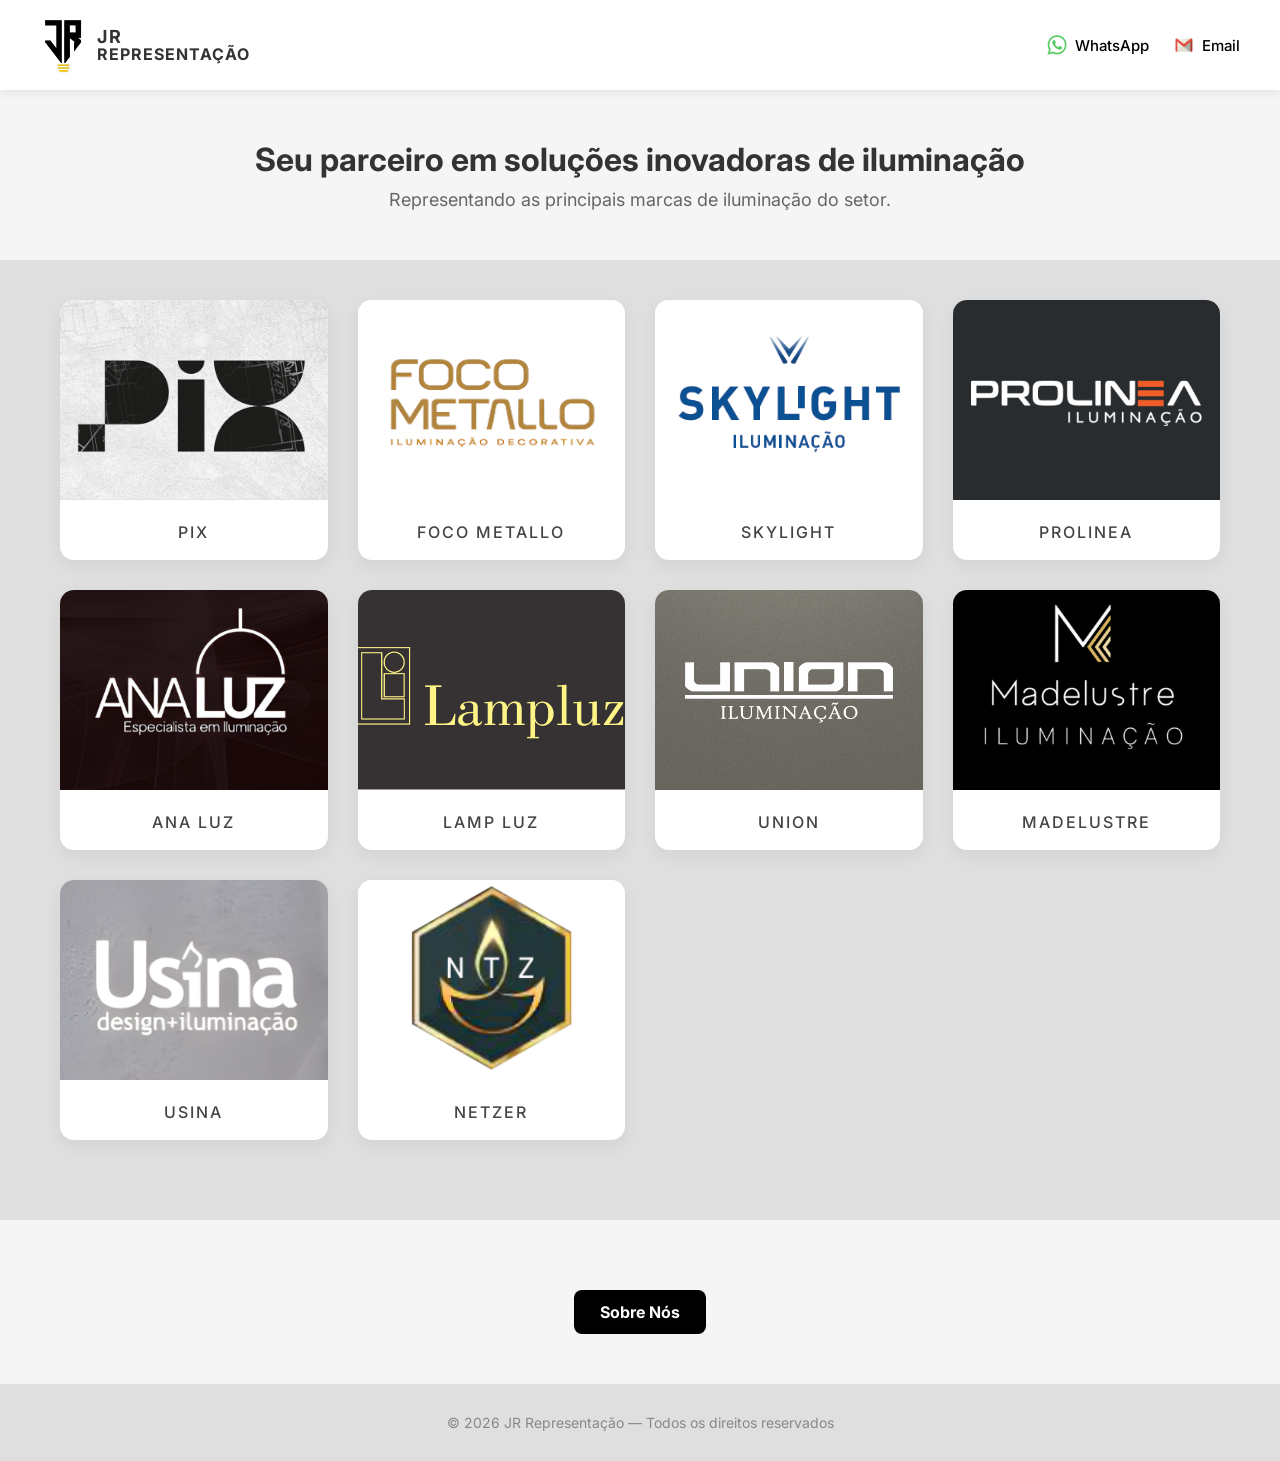
<file: index.html>
<!-- ================= HTML (JS INTEGRADO) ================= -->
<!DOCTYPE html>
<html lang="pt-br">

<head>
  <meta charset="UTF-8" />
  <meta name="viewport" content="width=device-width, initial-scale=1.0" />
  <title>JR Representação</title>

  <!-- CSS EXTERNO -->
  <link rel="stylesheet" href="styles.css">

  <!-- Google Font -->
  <link href="https://fonts.googleapis.com/css2?family=Inter:wght@300;400;600&display=swap" rel="stylesheet">
  <link rel="icon" href="img/logopesc.png" type="image/png">
</head>

<body>

  <!-- NAVBAR -->
  <header class="navbar">

    <div class="brand">

      <img src="img/logo.png" alt="Logo" class="brand-logo">

      <div class="brand-text">
        <span class="brand-top"><strong>JR</strong></span>
        <span class="brand-bottom"><strong>REPRESENTAÇÃO</strong></span>
      </div>

    </div>

    <!-- LINKS DIREITA -->
    <nav class="nav-links">

      <!-- WHATS -->
      <div class="dropdown">

        <button class="nav-contact" onclick="toggleWhats()">
          <img src="img/whatsapp.png">
          WhatsApp
        </button>

        <div class="dropdown-content" id="dropdownWhats">
          <a href="https://wa.me/5518996920329" target="_blank">João - Representante</a>
          <a href="https://wa.me/5515997542108" target="_blank">Guilherme - Escritório</a>
          <a href="https://wa.me/5515996888602" target="_blank">Thauany - Escritório</a>
        </div>

      </div>

      <!-- EMAIL -->
      <div class="dropdown">

        <button class="nav-contact" onclick="toggleEmail()">
          <img src="img/email.png">
          Email
        </button>

        <div class="dropdown-content" id="dropdownEmail">
          <a href="mailto:jrr.repcom@gmail.com ">João - Representante</a>
          <a href="mailto:atendimento.repcom@gmail.com">Guilherme - Escritório</a>
          <a href="mailto:suporte1.repcom@gmail.com ">Thauany - Escritório</a>
        </div>

      </div>

    </nav>

  </header>

  <!-- HERO -->
  <section class="hero">
    <h1>Seu parceiro em soluções inovadoras de iluminação</h1>
    <p>Representando as principais marcas de iluminação do setor.</p>
  </section>

  <!-- BRANDS GRID -->
  <section class="brands" id="brandsGrid"></section>

  <section class="hero">

  <a href="page/sobre.html" class="btn-sobre">
    Sobre Nós
  </a>

</section>

  <footer>
    © 2026 JR Representação — Todos os direitos reservados
  </footer>


  <!-- ================= JAVASCRIPT DENTRO DO HTML ================= -->
  <script>

    function toggleWhats() {
      document.getElementById("dropdownWhats")
        .classList.toggle("show");
    }

    function toggleEmail() {
      document.getElementById("dropdownEmail")
        .classList.toggle("show");
    }

    /* Fecha clicando fora */
    window.onclick = function (e) {
      if (!e.target.closest('.dropdown')) {
        document
          .querySelectorAll(".dropdown-content")
          .forEach(el => el.classList.remove("show"));
      }
    }

    const brands = [
      {
        name: "PIX",
        logo: "img/pix.png",
        page: "marcas/pix.html"
      },
      {
        name: "FOCO METALLO",
        logo: "img/focometallo.png",
        page: "marcas/focometallo.html"
      },
      {
        name: "SKYLIGHT",
        logo: "img/skylight.png",
        page: "marcas/skylight.html"
      },
      {
        name: "PROLINEA",
        logo: "img/prolinea.png",
        page: "marcas/prolinea.html"
      },
      {
        name: "ANA LUZ",
        logo: "img/analuz.png",
        page: "marcas/analuz.html"
      },
      {
        name: "LAMP LUZ",
        logo: "img/lampluz.png",
        page: "marcas/lampluz.html"
      },
      {
        name: "UNION",
        logo: "img/union.png",
        page: "marcas/union.html"
      },
      {
        name: "MADELUSTRE",
        logo: "img/madelustre.png",
        page: "marcas/madelustre.html"
      },
      {
        name: "USINA",
        logo: "img/usina.png",
        page: "marcas/usina.html"
      },
      {
        name: "NETZER",
        logo: "img/netzer.png",
        page: "marcas/netzer.html"
      },
    ];


    const grid = document.getElementById("brandsGrid");

    brands.forEach(brand => {

      const card = document.createElement("a");   // ← vira link
      card.className = "card";
      card.href = brand.page;                     // ← página da marca

      card.innerHTML = `
    <img src="${brand.logo}" alt="${brand.name}">
    <div class="card-name">${brand.name}</div>
  `;

      grid.appendChild(card);

    });

  </script>

</body>

</html>
</file>
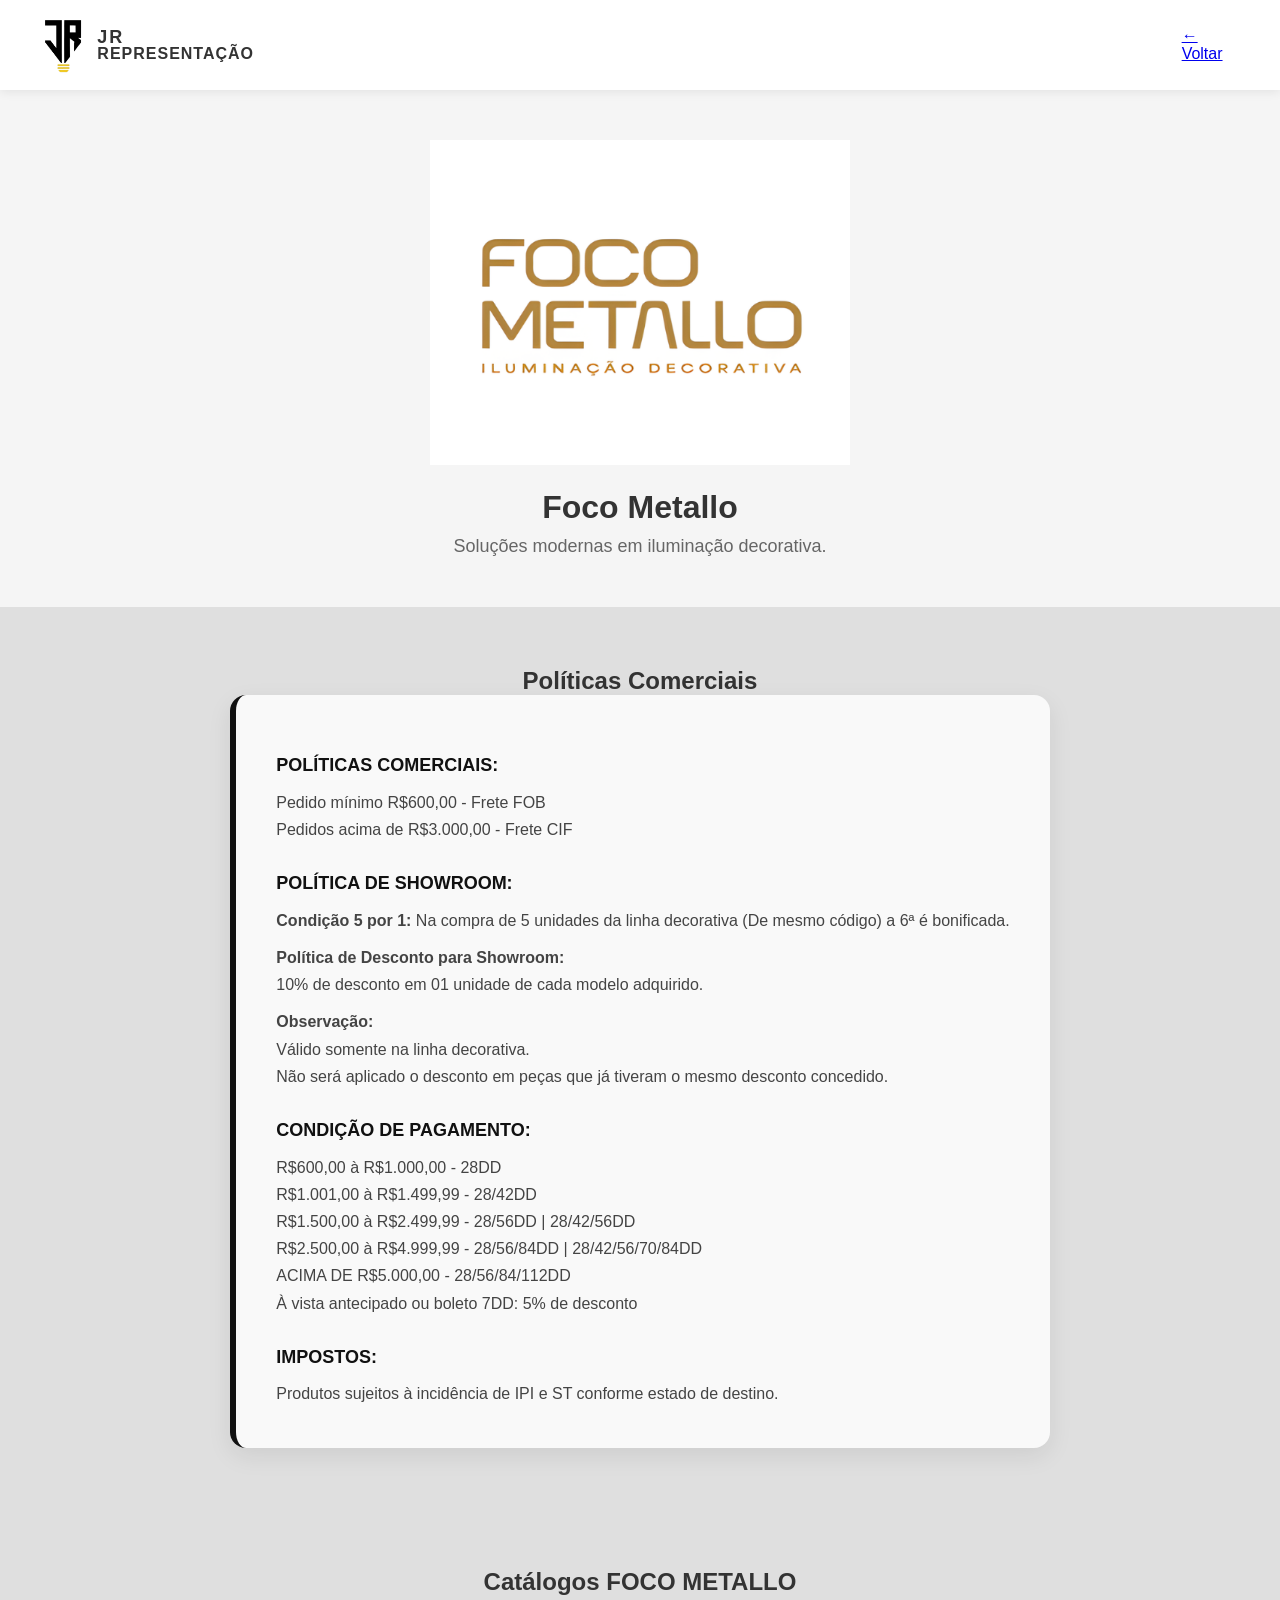
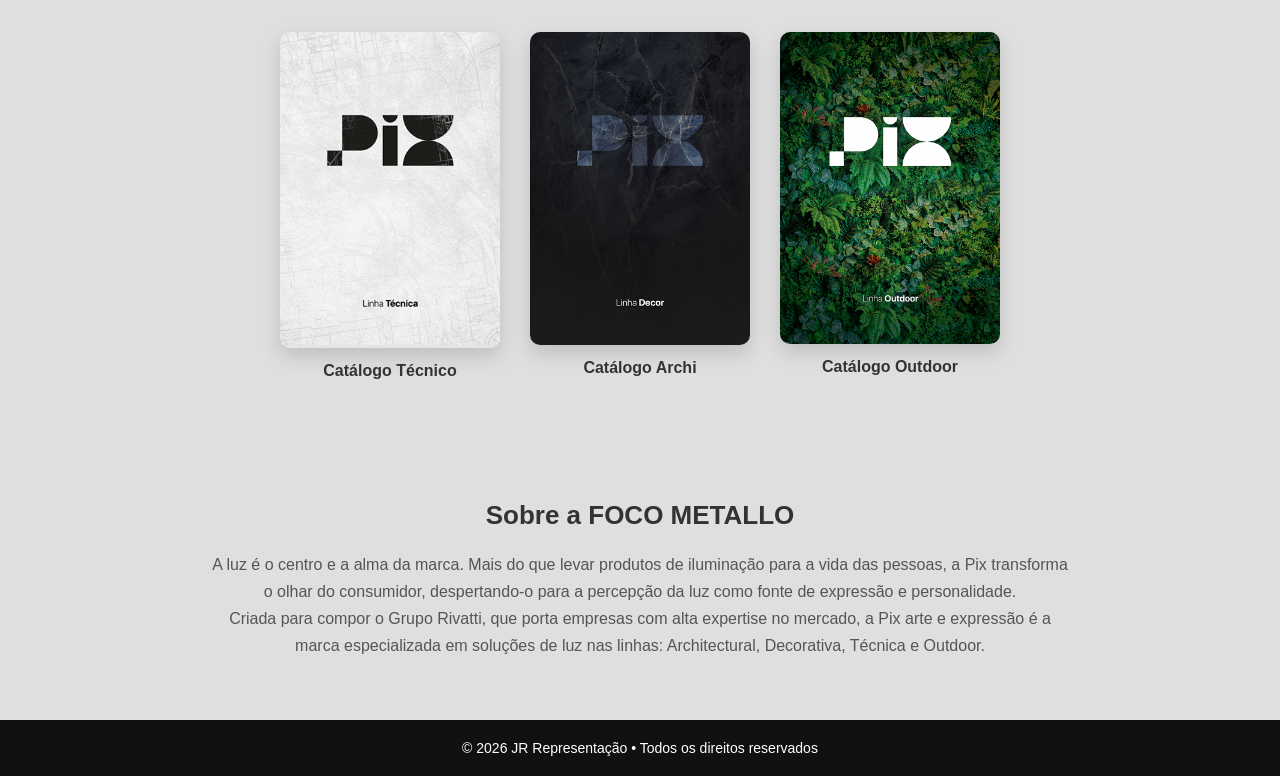
<file: focometallo.html>
<!DOCTYPE html>
<html lang="pt-BR">

<head>
    <meta charset="UTF-8">
    <title>Foco Metallo | JR Representação</title>
    <link rel="stylesheet" href="../styles.css">

    <meta name="viewport" content="width=device-width, initial-scale=1.0">
</head>

<body>

    <!-- NAVBAR -->
    <header class="navbar">

        <div class="brand">

            <img src="../img/logo.png" alt="Logo" class="brand-logo">

            <div class="brand-text">
                <span class="brand-top">JR</span>
                <span class="brand-bottom"><strong>REPRESENTAÇÃO</strong></span>
            </div>

        </div>

        <a href="../index.html" class="btn-voltar">← Voltar</a>

    </header>


    <!-- HERO / BANNER DA MARCA -->
    <section class="hero">

        <img src="../img/focometallo.png" class="logo">

        <h1>Foco Metallo</h1>

        <p>Soluções modernas em iluminação decorativa.</p>

    </section>

    <section class="politicas">

  <h2>Políticas Comerciais</h2>

  <div class="box-politicas">

    <h3>POLÍTICAS COMERCIAIS:</h3>
    <p>
      Pedido mínimo R$600,00 - Frete FOB<br>
      Pedidos acima de R$3.000,00 - Frete CIF
    </p>

    <h3>POLÍTICA DE SHOWROOM:</h3>
    <p>
      <strong>Condição 5 por 1:</strong> Na compra de 5 unidades da linha decorativa (De mesmo código) a 6ª é bonificada.
    </p>

    <p>
      <strong>Política de Desconto para Showroom:</strong><br>
      10% de desconto em 01 unidade de cada modelo adquirido.
    </p>

    <p>
      <strong>Observação:</strong><br>
      Válido somente na linha decorativa.<br>
      Não será aplicado o desconto em peças que já tiveram o mesmo desconto concedido.
    </p>

    <h3>CONDIÇÃO DE PAGAMENTO:</h3>
    <p>
      R$600,00 à R$1.000,00 - 28DD <br>
      R$1.001,00 à R$1.499,99 - 28/42DD <br>
      R$1.500,00 à R$2.499,99 - 28/56DD | 28/42/56DD <br>
      R$2.500,00 à R$4.999,99 - 28/56/84DD | 28/42/56/70/84DD <br>
      ACIMA DE R$5.000,00 - 28/56/84/112DD <br>
      À vista antecipado ou boleto 7DD: 5% de desconto
    </p>

    <h3>IMPOSTOS:</h3>
    <p>
      Produtos sujeitos à incidência de IPI e ST conforme estado de destino.
    </p>

  </div>

</section>



    <!-- CATÁLOGO -->
    <section class="catalogos">

        <h2>Catálogos FOCO METALLO</h2>
        <br><br>

        <div class="catalogos-linha">

            <div class="catalogo-card">
                <a href="../pdf/pix-tecnico.pdf" download>
                    <img src="../img/catalogo-tecnico.png">
                </a>
                <p>Catálogo Técnico</p>
            </div>

            <div class="catalogo-card">
                <a href="../pdf/pix-archi.pdf" download>
                    <img src="../img/catalogo-archi.png">
                </a>
                <p>Catálogo Archi</p>
            </div>

            <div class="catalogo-card">
                <a href="../pdf/pix-outdoor.pdf" download>
                    <img src="../img/catalogo-outdoor.png">
                </a>
                <p>Catálogo Outdoor</p>
            </div>

        </div>

    </section>

    <!-- SOBRE NÓS -->
    <section class="brand-about">

        <h2>Sobre a FOCO METALLO</h2>

        <p>
            A luz é o centro e a alma da marca. Mais do que levar produtos de iluminação para a vida das pessoas, a Pix
            transforma o olhar do consumidor, despertando-o para a percepção da luz como fonte de expressão e
            personalidade.
        </p>
        <p>
            Criada para compor o Grupo Rivatti, que porta empresas com alta expertise no mercado, a Pix arte e expressão
            é a marca especializada em soluções de luz nas linhas: Architectural, Decorativa, Técnica e Outdoor.
        </p>

    </section>

    <!-- RODAPÉ -->
    <footer class="footer">
        © 2026 JR Representação • Todos os direitos reservados
    </footer>


</body>

</html>
</file>
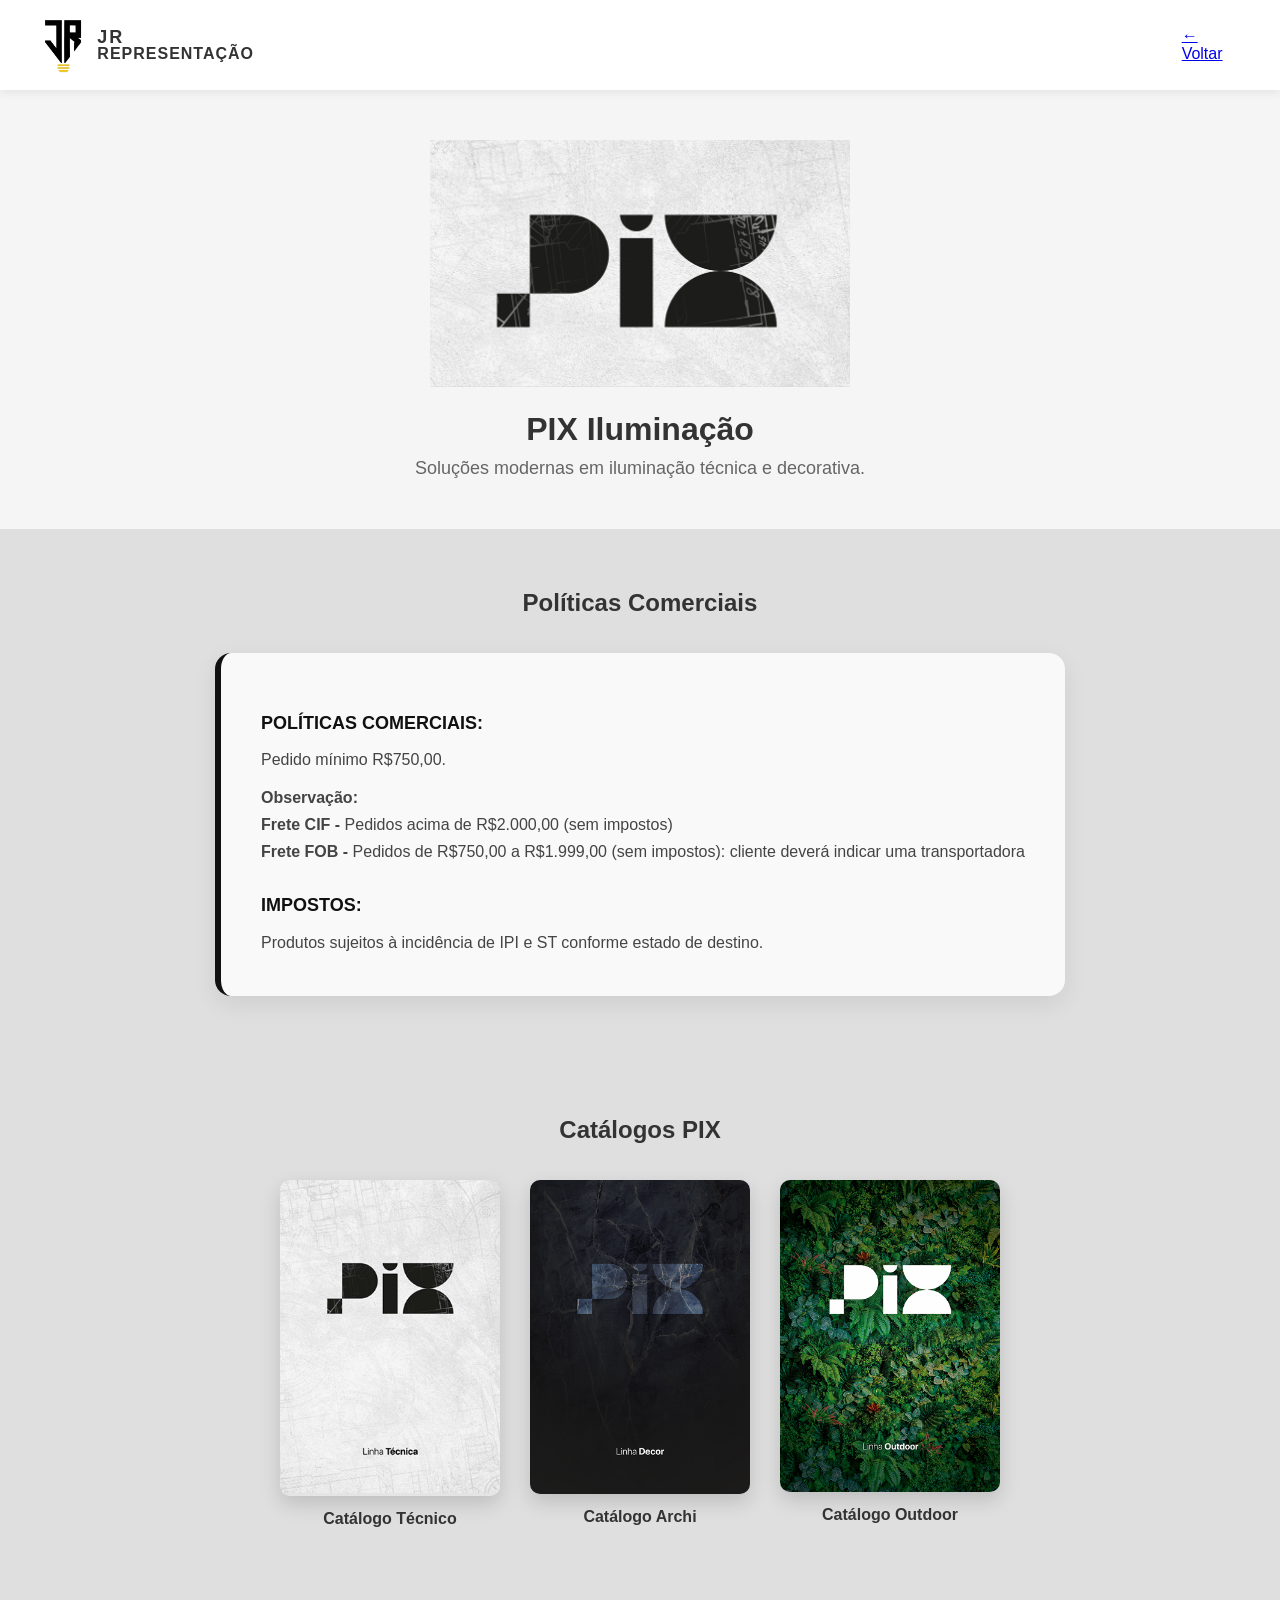
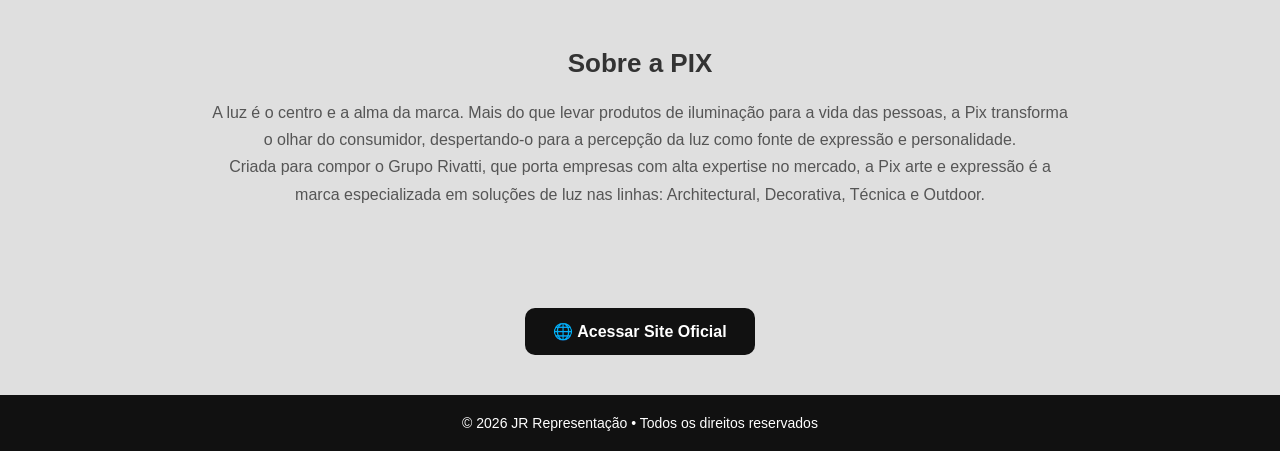
<file: pix.html>
<!DOCTYPE html>
<html lang="pt-BR">

<head>
    <meta charset="UTF-8">
    <title>PIX Iluminação | JR Representação</title>
    <link rel="stylesheet" href="../styles.css">

    <meta name="viewport" content="width=device-width, initial-scale=1.0">
    <link rel="icon" href="../img/pix.png" type="image/png">
</head>

<body>

    <!-- NAVBAR -->
    <header class="navbar">

        <div class="brand">

            <img src="../img/logo.png" alt="Logo" class="brand-logo">

            <div class="brand-text">
                <span class="brand-top">JR</span>
                <span class="brand-bottom"><strong>REPRESENTAÇÃO</strong></span>
            </div>

        </div>

        <a href="../index.html" class="btn-voltar">← Voltar</a>

    </header>


    <!-- HERO / BANNER DA MARCA -->
    <section class="hero">

        <img src="../img/pix.png" class="logo">

        <h1>PIX Iluminação</h1>

        <p>Soluções modernas em iluminação técnica e decorativa.</p>

    </section>

    <section class="politicas">

        <h2>Políticas Comerciais</h2>
        <br><br>

        <div class="box-politicas">

            <h3>POLÍTICAS COMERCIAIS:</h3>
            <p>
                Pedido mínimo R$750,00.<br>
            </p>

            <p>
                <strong>Observação:</strong><br>
                <strong>Frete CIF - </strong>Pedidos acima de R$2.000,00 (sem impostos)<br>
                <strong>Frete FOB - </strong>Pedidos de R$750,00 a R$1.999,00 (sem impostos): cliente deverá indicar uma
                transportadora
            </p>

            <h3>IMPOSTOS:</h3>
            <p>
                Produtos sujeitos à incidência de IPI e ST conforme estado de destino.
            </p>

        </div>

    </section>


    <!-- CATÁLOGO -->
    <section class="catalogos">

        <h2>Catálogos PIX</h2>
        <br><br>

        <div class="catalogos-linha">

            <div class="catalogo-card">
                <a href="../pdf/pix-tecnico.pdf" download>
                    <img src="../img/catalogo-tecnico.png">
                </a>
                <p>Catálogo Técnico</p>
            </div>

            <div class="catalogo-card">
                <a href="../pdf/pix-archi.pdf" download>
                    <img src="../img/catalogo-archi.png">
                </a>
                <p>Catálogo Archi</p>
            </div>

            <div class="catalogo-card">
                <a href="../pdf/pix-outdoor.pdf" download>
                    <img src="../img/catalogo-outdoor.png">
                </a>
                <p>Catálogo Outdoor</p>
            </div>

        </div>

    </section>

    <!-- SOBRE NÓS -->
    <section class="brand-about">

        <h2>Sobre a PIX</h2>

        <p>
            A luz é o centro e a alma da marca. Mais do que levar produtos de iluminação para a vida das pessoas, a Pix
            transforma o olhar do consumidor, despertando-o para a percepção da luz como fonte de expressão e
            personalidade.
        </p>
        <p>
            Criada para compor o Grupo Rivatti, que porta empresas com alta expertise no mercado, a Pix arte e expressão
            é a marca especializada em soluções de luz nas linhas: Architectural, Decorativa, Técnica e Outdoor.
        </p>

    </section>

    <div class="site-oficial">

        <a href="https://pixiluminacao.com.br/" target="_blank" class="btn-site">

            🌐 Acessar Site Oficial

        </a>

    </div>

    <!-- RODAPÉ -->
    <footer class="footer">
        © 2026 JR Representação • Todos os direitos reservados
    </footer>


</body>

</html>
</file>
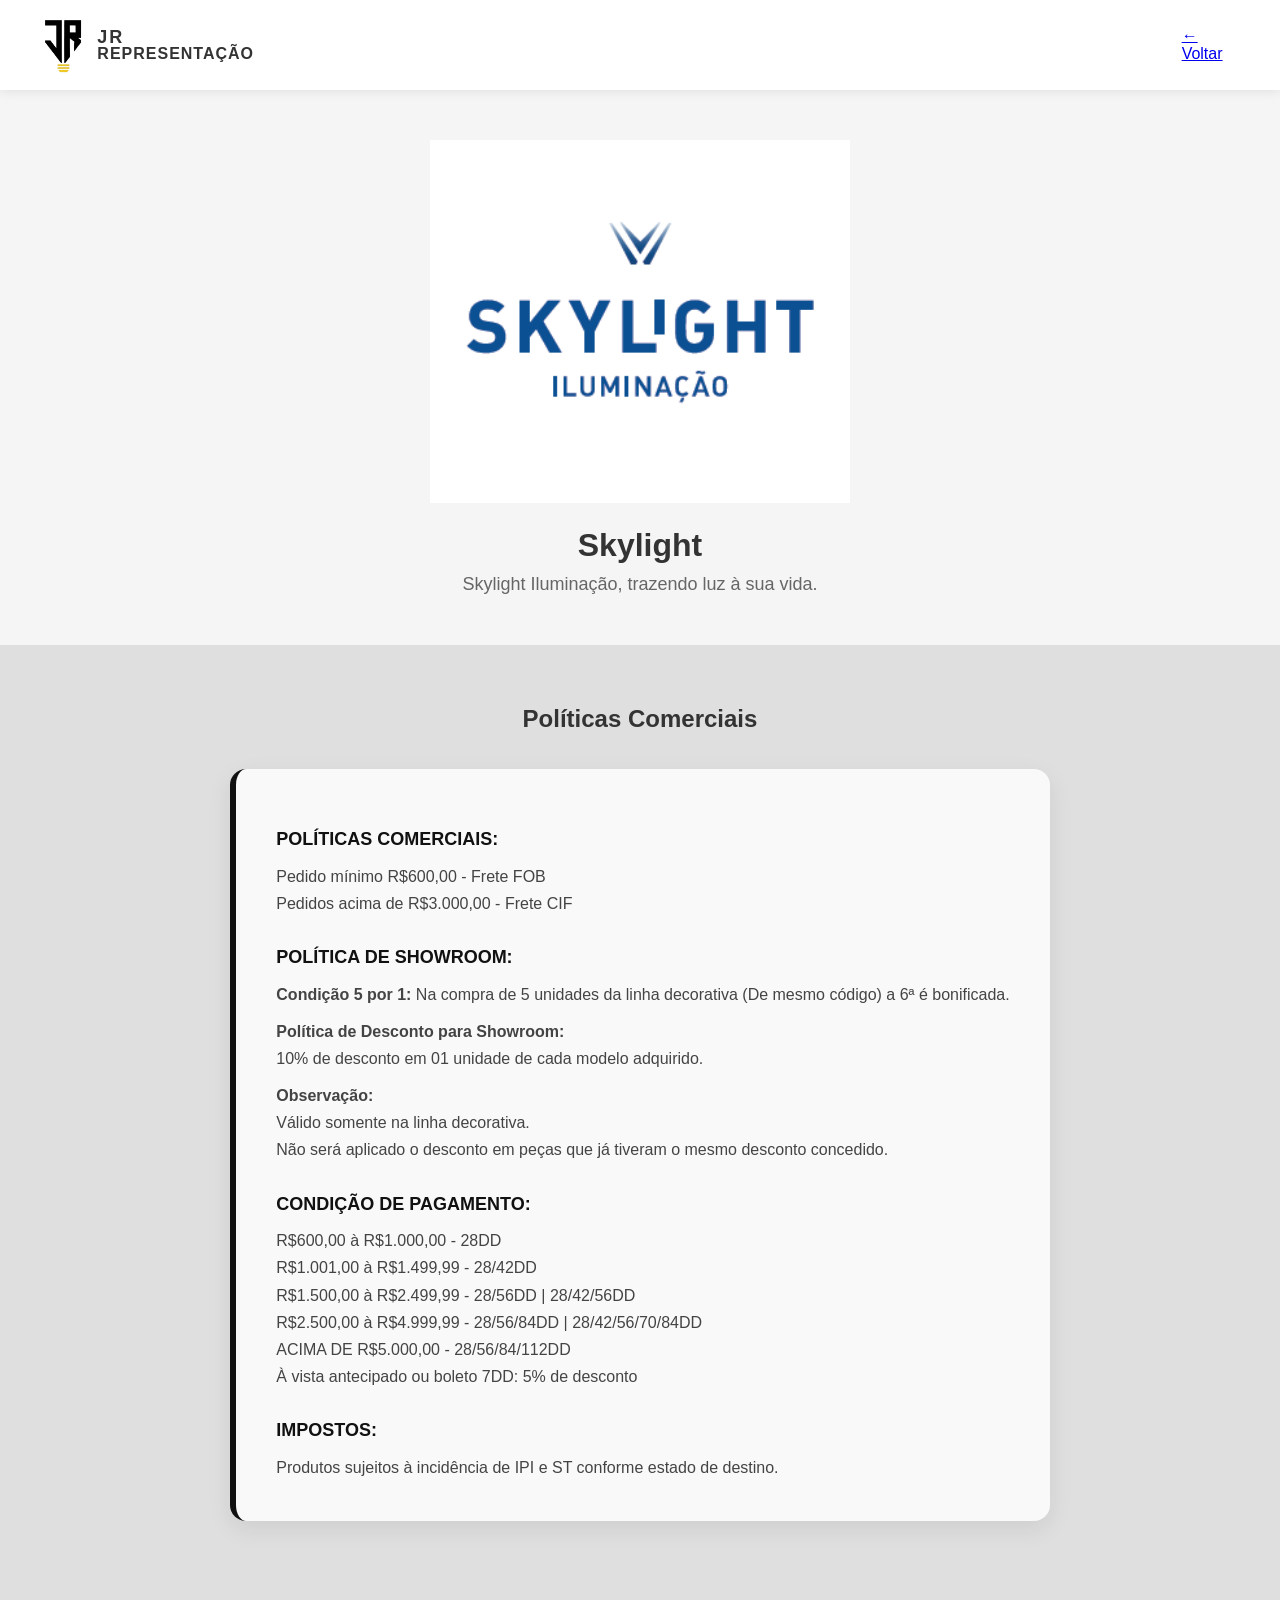
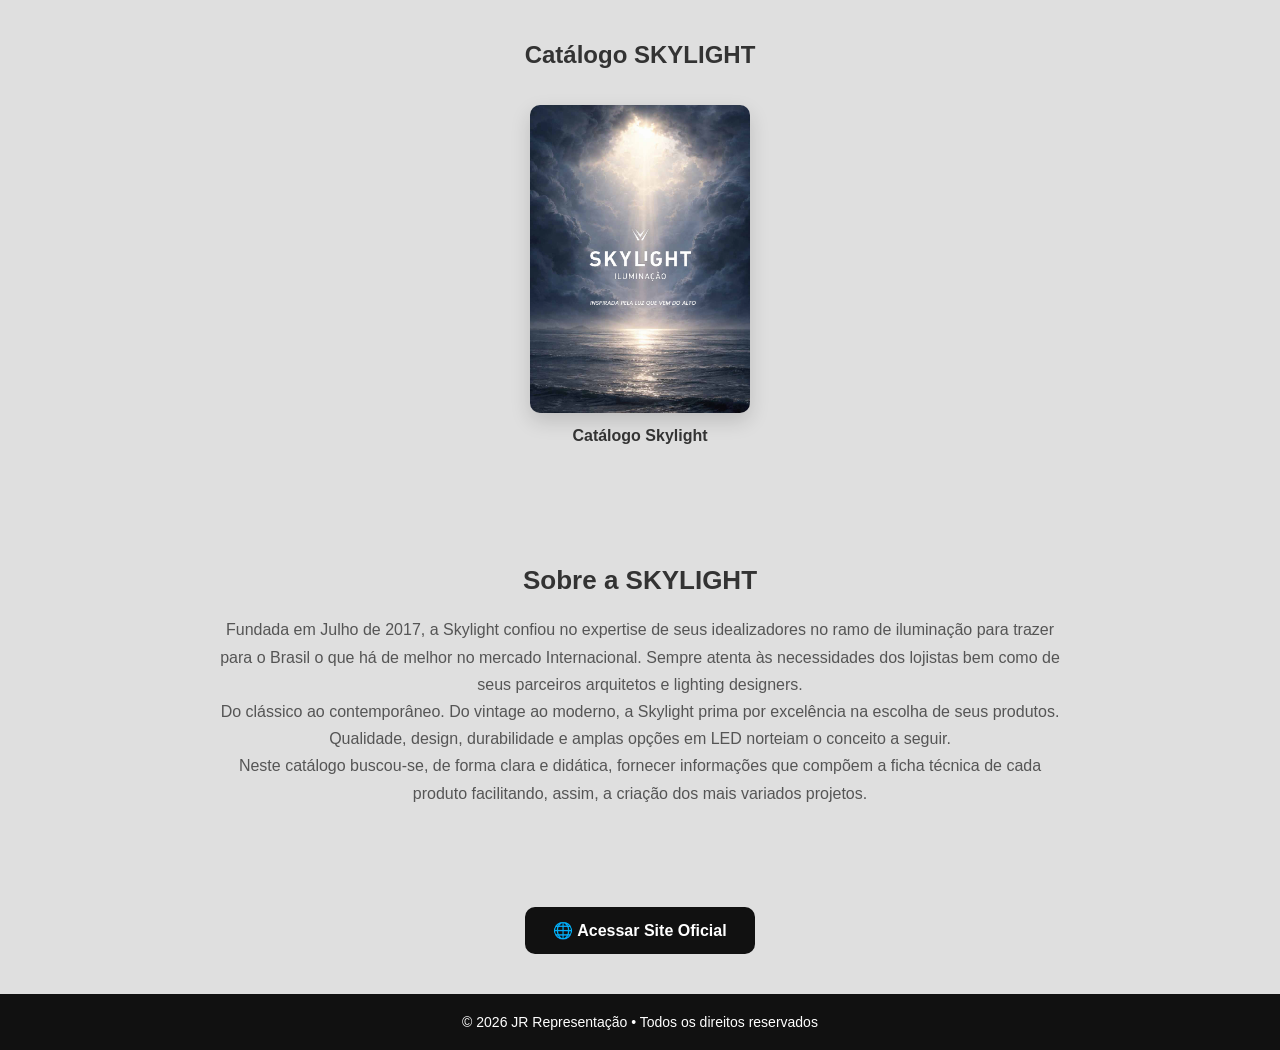
<file: skylight.html>
<!DOCTYPE html>
<html lang="pt-BR">

<head>
    <meta charset="UTF-8">
    <title>Skylight | JR Representação</title>
    <link rel="stylesheet" href="../styles.css">

    <meta name="viewport" content="width=device-width, initial-scale=1.0">
    <link rel="icon" href="../img/skylight.png" type="image/png">
</head>

<body>

    <!-- NAVBAR -->
    <header class="navbar">

        <div class="brand">

            <img src="../img/logo.png" alt="Logo" class="brand-logo">

            <div class="brand-text">
                <span class="brand-top">JR</span>
                <span class="brand-bottom"><strong>REPRESENTAÇÃO</strong></span>
            </div>

        </div>

        <a href="../index.html" class="btn-voltar">← Voltar</a>

    </header>


    <!-- HERO / BANNER DA MARCA -->
    <section class="hero">

        <img src="../img/skylight.png" class="logo">

        <h1>Skylight</h1>

        <p>Skylight Iluminação, trazendo luz à sua vida.</p>

    </section>

    <section class="politicas">

        <h2>Políticas Comerciais</h2>
        <br><br>

        <div class="box-politicas">

            <h3>POLÍTICAS COMERCIAIS:</h3>
            <p>
                Pedido mínimo R$600,00 - Frete FOB<br>
                Pedidos acima de R$3.000,00 - Frete CIF
            </p>

            <h3>POLÍTICA DE SHOWROOM:</h3>
            <p>
                <strong>Condição 5 por 1:</strong> Na compra de 5 unidades da linha decorativa (De mesmo código) a 6ª é
                bonificada.
            </p>

            <p>
                <strong>Política de Desconto para Showroom:</strong><br>
                10% de desconto em 01 unidade de cada modelo adquirido.
            </p>

            <p>
                <strong>Observação:</strong><br>
                Válido somente na linha decorativa.<br>
                Não será aplicado o desconto em peças que já tiveram o mesmo desconto concedido.
            </p>

            <h3>CONDIÇÃO DE PAGAMENTO:</h3>
            <p>
                R$600,00 à R$1.000,00 - 28DD <br>
                R$1.001,00 à R$1.499,99 - 28/42DD <br>
                R$1.500,00 à R$2.499,99 - 28/56DD | 28/42/56DD <br>
                R$2.500,00 à R$4.999,99 - 28/56/84DD | 28/42/56/70/84DD <br>
                ACIMA DE R$5.000,00 - 28/56/84/112DD <br>
                À vista antecipado ou boleto 7DD: 5% de desconto
            </p>

            <h3>IMPOSTOS:</h3>
            <p>
                Produtos sujeitos à incidência de IPI e ST conforme estado de destino.
            </p>

        </div>

    </section>




    <!-- CATÁLOGO -->
    <section class="catalogos">

        <h2>Catálogo SKYLIGHT</h2>
        <br><br>

        <div class="catalogos-linha">

            <div class="catalogo-card">
                <a href="../pdf/skylight.pdf" download>
                    <img src="../img/catalogo-skylight.png">
                </a>
                <p>Catálogo Skylight</p>
            </div>

        </div>

    </section>

    <!-- SOBRE NÓS -->
    <section class="brand-about">

        <h2>Sobre a SKYLIGHT</h2>

        <p>
            Fundada em Julho de 2017, a Skylight confiou no expertise de seus idealizadores no ramo de iluminação para
            trazer para o Brasil o que há de melhor no mercado Internacional. Sempre atenta às necessidades dos lojistas
            bem como de seus parceiros arquitetos e lighting designers.<br>
            Do clássico ao contemporâneo. Do vintage ao moderno, a Skylight prima por excelência na escolha de seus
            produtos. Qualidade, design, durabilidade e amplas opções em LED norteiam o conceito a seguir.<br>
            Neste catálogo buscou-se, de forma clara e didática, fornecer informações que compõem a ficha técnica de
            cada produto facilitando, assim, a criação dos mais variados projetos.
        </p>

    </section>

    <div class="site-oficial">

        <a href="https://skylightiluminacao.com.br/#" target="_blank" class="btn-site">

            🌐 Acessar Site Oficial

        </a>

    </div>

    <!-- RODAPÉ -->
    <footer class="footer">
        © 2026 JR Representação • Todos os direitos reservados
    </footer>


</body>

</html>
</file>
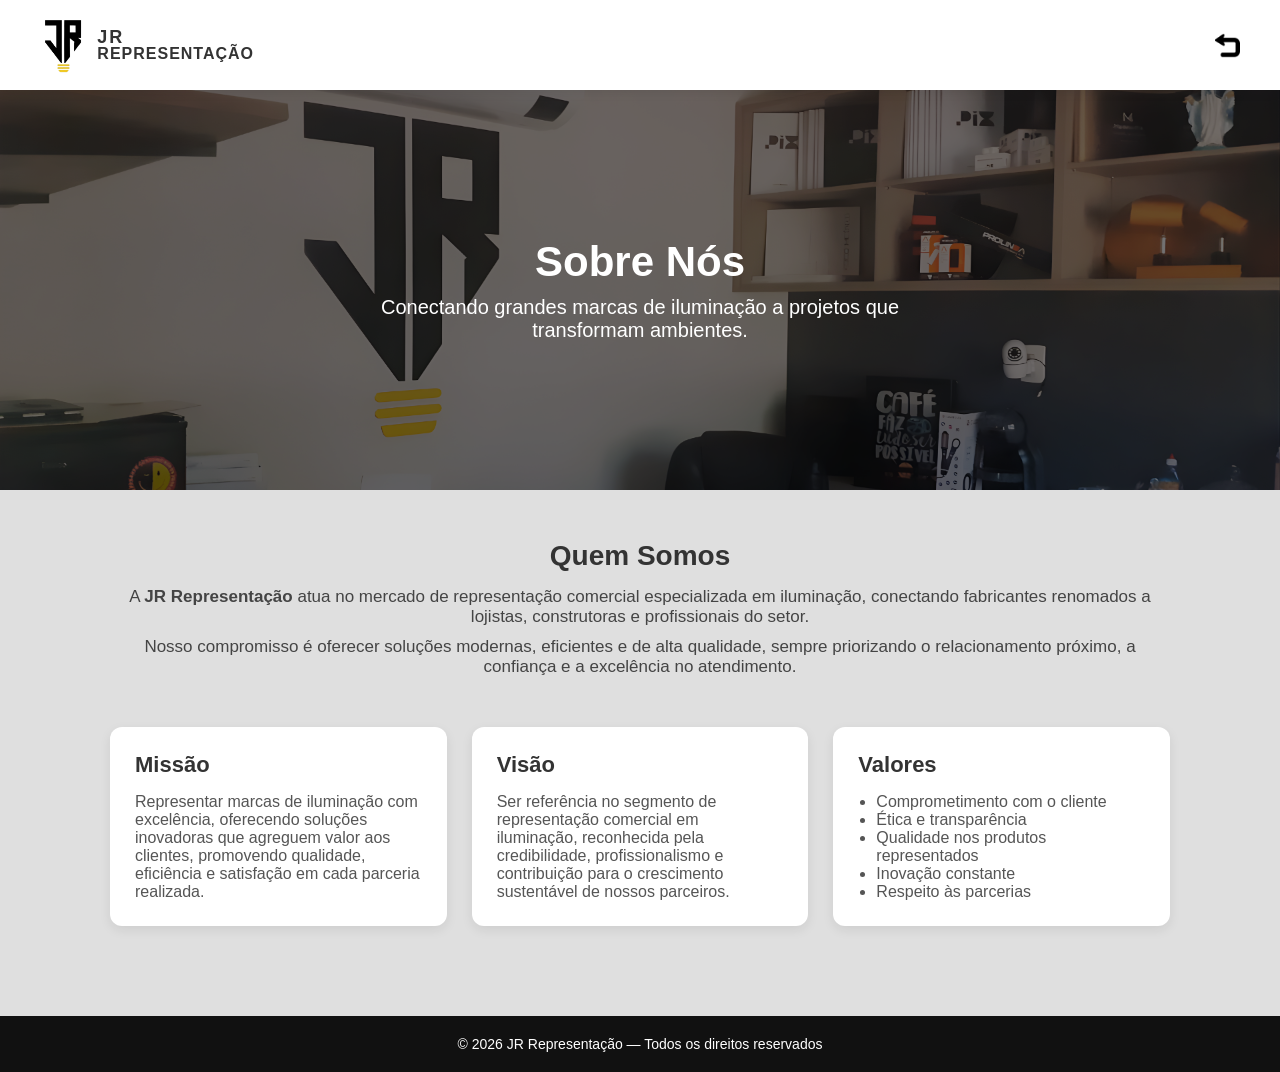
<file: sobre.html>
<!DOCTYPE html>
<html lang="pt-br">
<head>
    <meta charset="UTF-8">
    <meta name="viewport" content="width=device-width, initial-scale=1.0">
<head>
    <meta charset="UTF-8">
    <title>Sobre Nós | JR Representação</title>
    <link rel="stylesheet" href="styles.css">
    <link rel="stylesheet" href="sobre.css">
    <link rel="icon" href="../img/logopesc.png" type="image/png">
</head>

<body>

    <header class="navbar">

        <div class="brand">

            <img src="../img/logo.png" alt="Logo" class="brand-logo">

            <div class="brand-text">
                <span class="brand-top">JR</span>
                <span class="brand-bottom"><strong>REPRESENTAÇÃO</strong></span>
            </div>

            <a href="../index.html" class="btn-voltar"><img src="../img/voltar.png"></a>

        </div>


    </header>

    <section class="sobre-hero-bg">

        <div class="overlay"></div>

        <div class="hero-content">
            <h1>Sobre Nós</h1>
            <p>
                Conectando grandes marcas de iluminação a projetos que transformam ambientes.
            </p>
        </div>

    </section>


    <section class="sobre-container">

        <div class="sobre-texto">
            <h2>Quem Somos</h2>

            <p>
                A <strong>JR Representação</strong> atua no mercado de representação comercial
                especializada em iluminação, conectando fabricantes renomados a lojistas,
                construtoras e profissionais do setor.
            </p>

            <p>
                Nosso compromisso é oferecer soluções modernas, eficientes e de alta qualidade,
                sempre priorizando o relacionamento próximo, a confiança e a excelência no atendimento.
            </p>
        </div>

        <div class="sobre-cards">

            <div class="card">
                <h3>Missão</h3>
                <p>
                    Representar marcas de iluminação com excelência, oferecendo soluções
                    inovadoras que agreguem valor aos clientes, promovendo qualidade,
                    eficiência e satisfação em cada parceria realizada.
                </p>
            </div>

            <div class="card">
                <h3>Visão</h3>
                <p>
                    Ser referência no segmento de representação comercial em iluminação,
                    reconhecida pela credibilidade, profissionalismo e contribuição
                    para o crescimento sustentável de nossos parceiros.
                </p>
            </div>

            <div class="card">
                <h3>Valores</h3>
                <ul>
                    <li>Comprometimento com o cliente</li>
                    <li>Ética e transparência</li>
                    <li>Qualidade nos produtos representados</li>
                    <li>Inovação constante</li>
                    <li>Respeito às parcerias</li>
                </ul>
            </div>

        </div>

    </section>

    <footer class="rodape">
        <p>© 2026 JR Representação — Todos os direitos reservados</p>
    </footer>

</body>

</html>
</file>
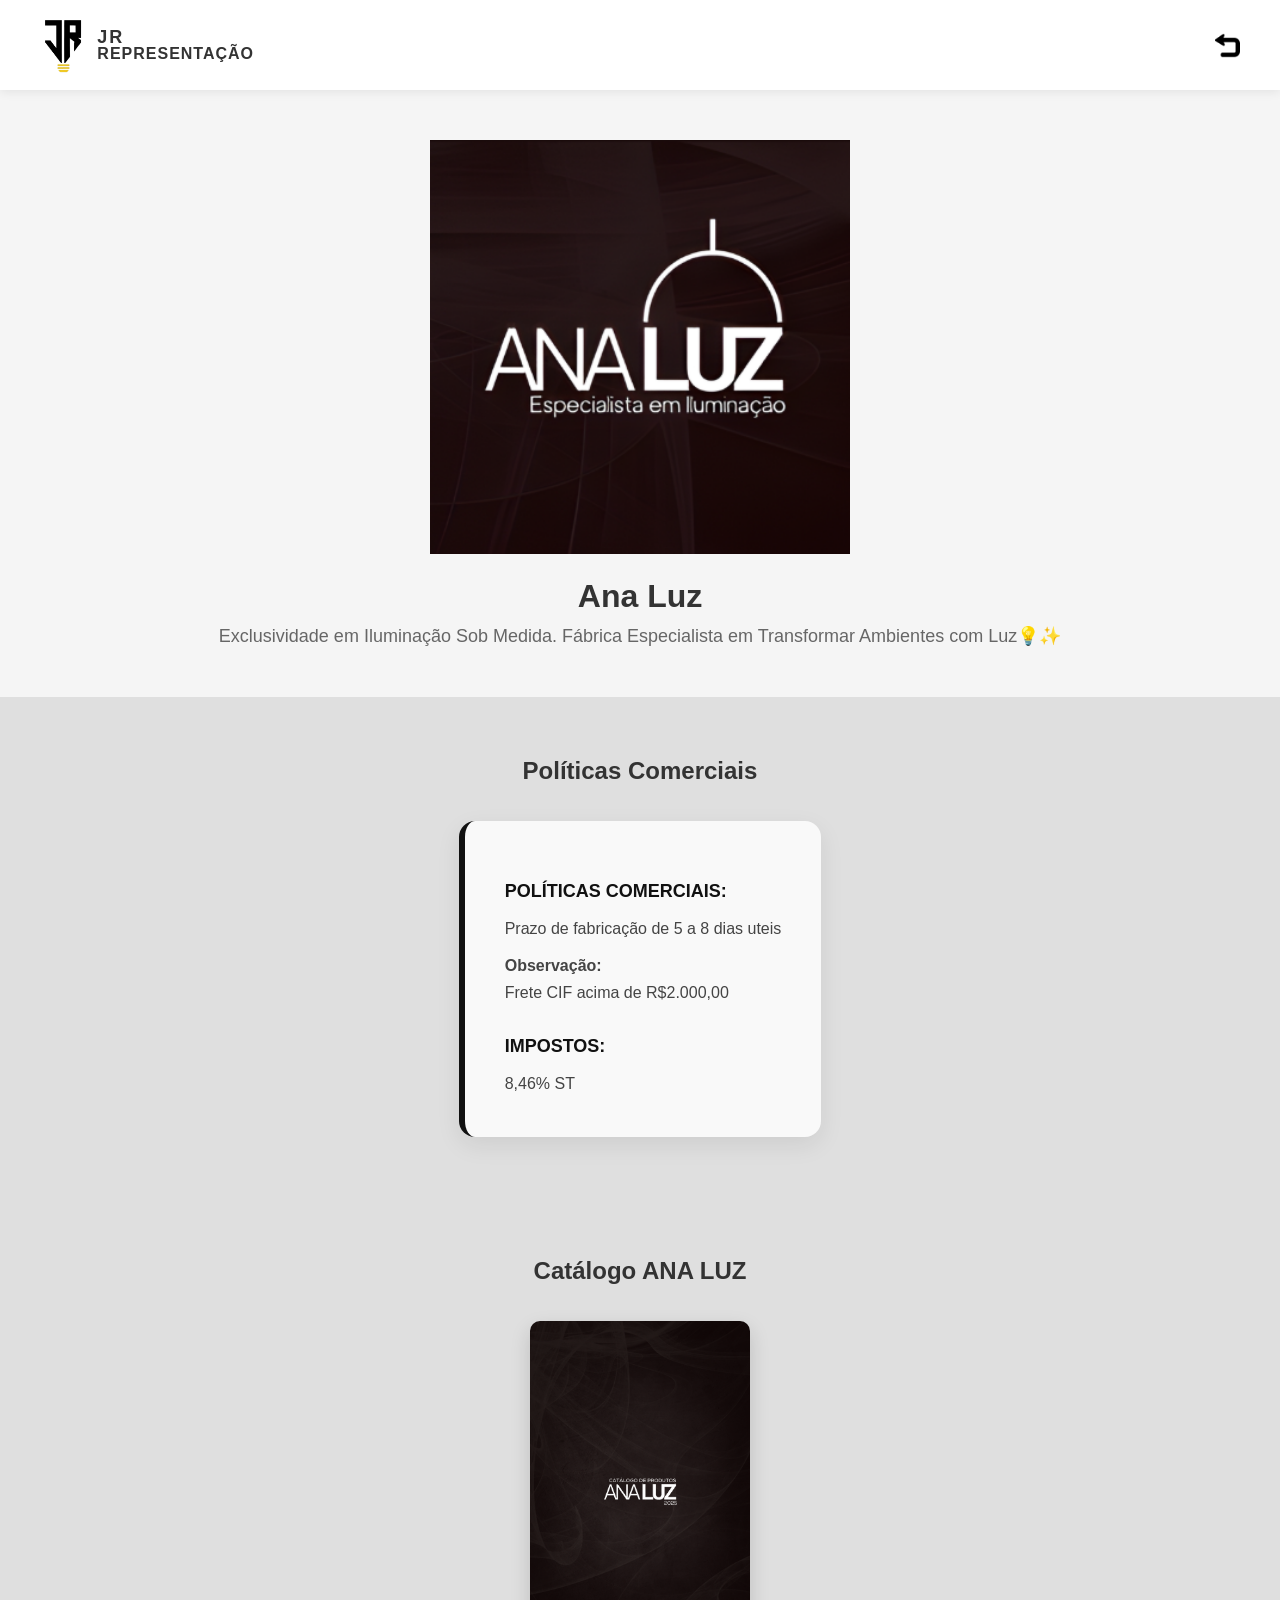
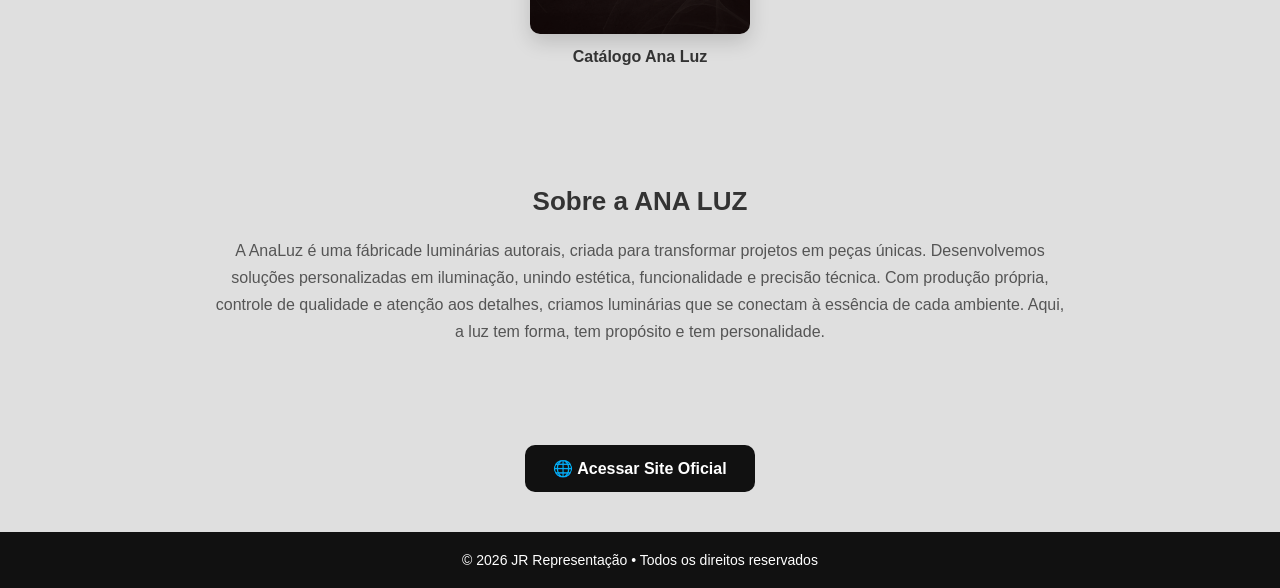
<file: marcas/analuz.html>
<!DOCTYPE html>
<html lang="pt-BR">

<head>
    <meta charset="UTF-8">
    <title>Ana Luz | JR Representação</title>
    <link rel="stylesheet" href="../styles.css">

    <meta name="viewport" content="width=device-width, initial-scale=1.0">
    <link rel="icon" href="../img/analuz.png" type="image/png">
</head>

<body>

    <!-- NAVBAR -->
    <header class="navbar">

        <div class="brand">

            <img src="../img/logo.png" alt="Logo" class="brand-logo">

            <div class="brand-text">
                <span class="brand-top">JR</span>
                <span class="brand-bottom"><strong>REPRESENTAÇÃO</strong></span>
            </div>

            <a href="../index.html" class="btn-voltar"><img src="../img/voltar.png"></a>

        </div>


    </header>


    <!-- HERO / BANNER DA MARCA -->
    <section class="hero">

        <img src="../img/analuz.png" class="logo">

        <h1>Ana Luz</h1>

        <p>Exclusividade em Iluminação Sob Medida. Fábrica Especialista em Transformar Ambientes com Luz💡✨</p>

    </section>

    <section class="politicas">

        <h2>Políticas Comerciais</h2>
        <br><br>

        <div class="box-politicas">

            <h3>POLÍTICAS COMERCIAIS:</h3>
            <p>
                Prazo de fabricação de 5 a 8 dias uteis
            </p>

            <p>
                <strong>Observação:</strong><br>
                Frete CIF acima de R$2.000,00
            </p>

            <h3>IMPOSTOS:</h3>
            <p>
                8,46% ST
            </p>

        </div>

    </section>




    <!-- CATÁLOGO -->
    <section class="catalogos">

        <h2>Catálogo ANA LUZ</h2>
        <br><br>

        <div class="catalogos-linha">

            <div class="catalogo-card">
                <a href="../pdf/analuz.pdf" download>
                    <img src="../img/catalogo-analuz.png">
                </a>
                <p>Catálogo Ana Luz</p>
            </div>

        </div>

    </section>

    <!-- SOBRE NÓS -->
    <section class="brand-about">

        <h2>Sobre a ANA LUZ</h2>

        <p>
            A AnaLuz é uma fábricade luminárias autorais,
            criada para transformar projetos em peças
            únicas. Desenvolvemos soluções
            personalizadas em iluminação, unindo estética,
            funcionalidade e precisão técnica.
            Com produção própria, controle de qualidade e
            atenção aos detalhes, criamos luminárias que
            se conectam à essência de cada ambiente.
            Aqui, a luz tem forma, tem propósito e tem
            personalidade.
        </p>

    </section>

    <div class="site-oficial">

        <a href="https://linktr.ee/analuz.iluminacao?utm_source=ig&utm_medium=social&utm_content=link_in_bio&fbclid=PAZXh0bgNhZW0CMTEAc3J0YwZhcHBfaWQMMjU2MjgxMDQwNTU4AAGnzQ3ScydfjTzNeB8OpET6zeRZ8Ahq27FdUNyWFgvCxWBF3ePnCpWKhiun0hw_aem_uHpogkxdhPAZt6h9qXy54g" target="_blank" class="btn-site">

            🌐 Acessar Site Oficial

        </a>

    </div>

    <!-- RODAPÉ -->
    <footer class="footer">
        © 2026 JR Representação • Todos os direitos reservados
    </footer>


</body>

</html>
</file>
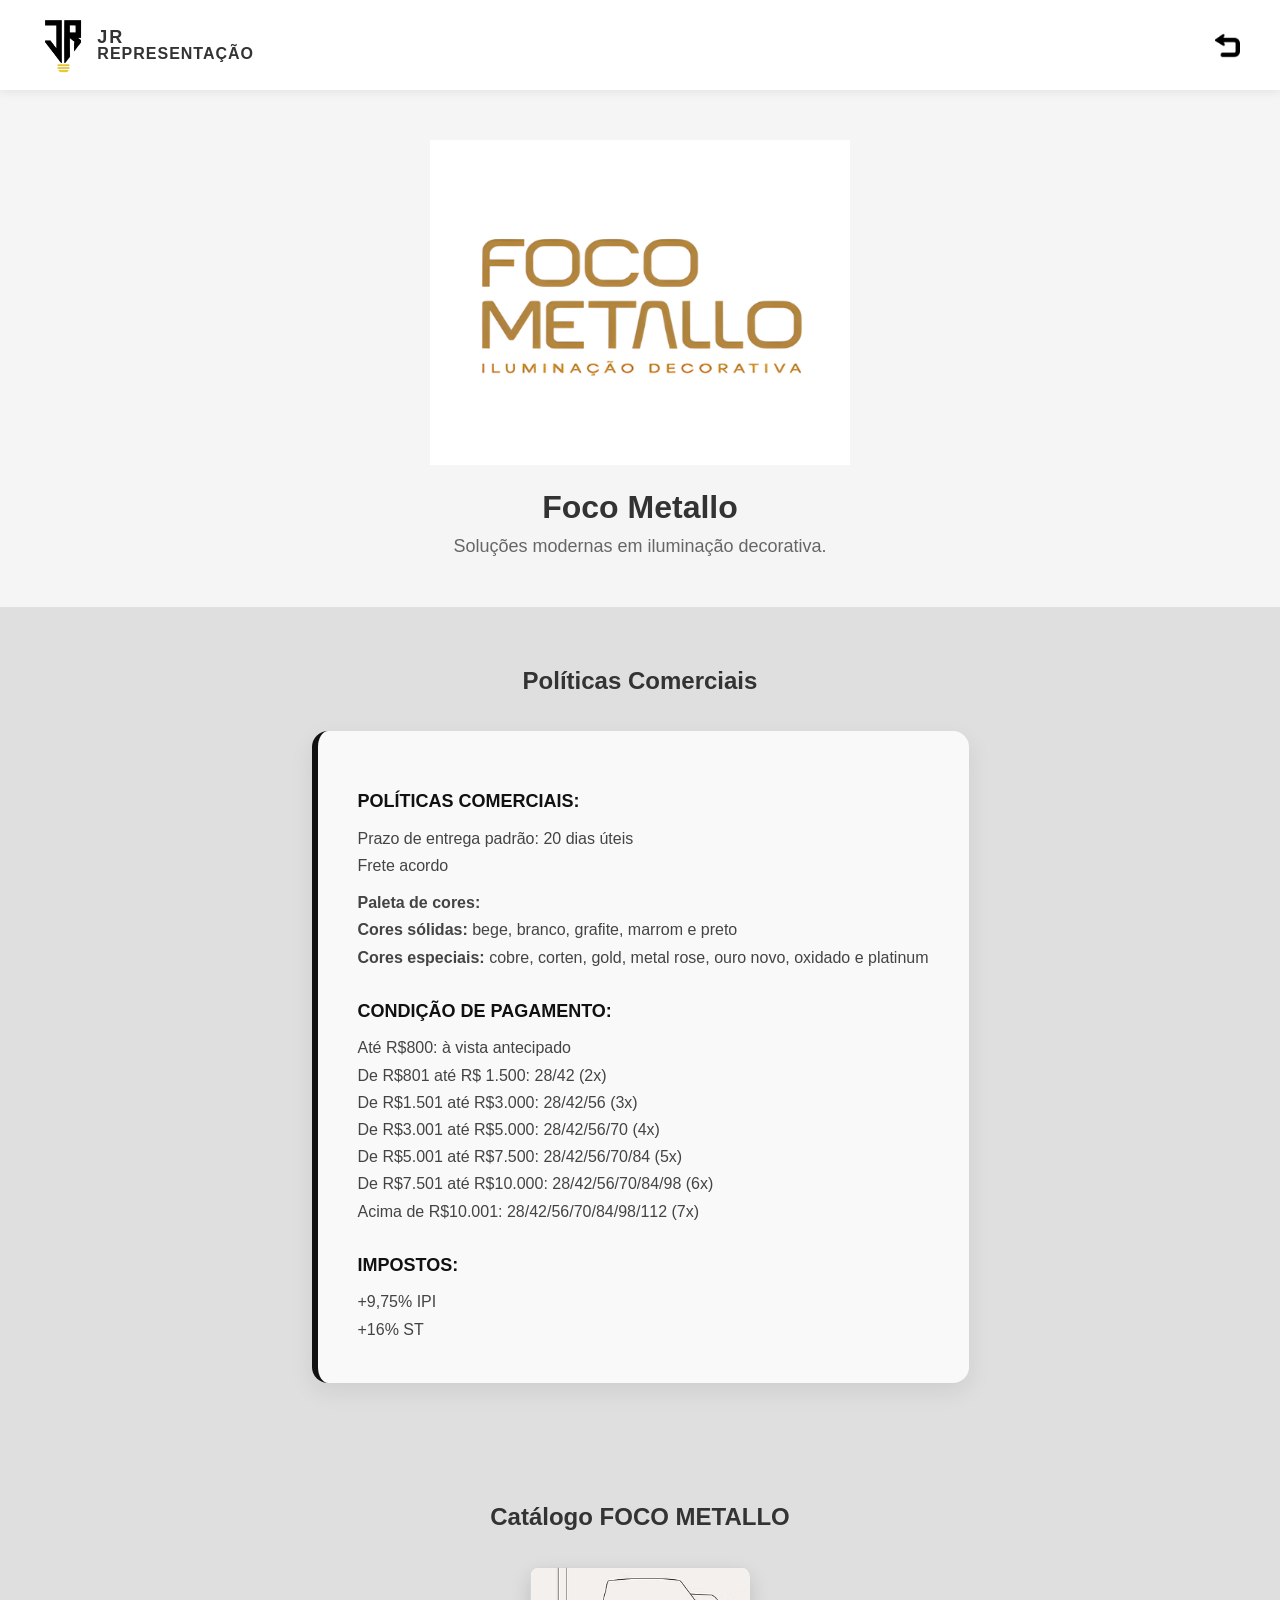
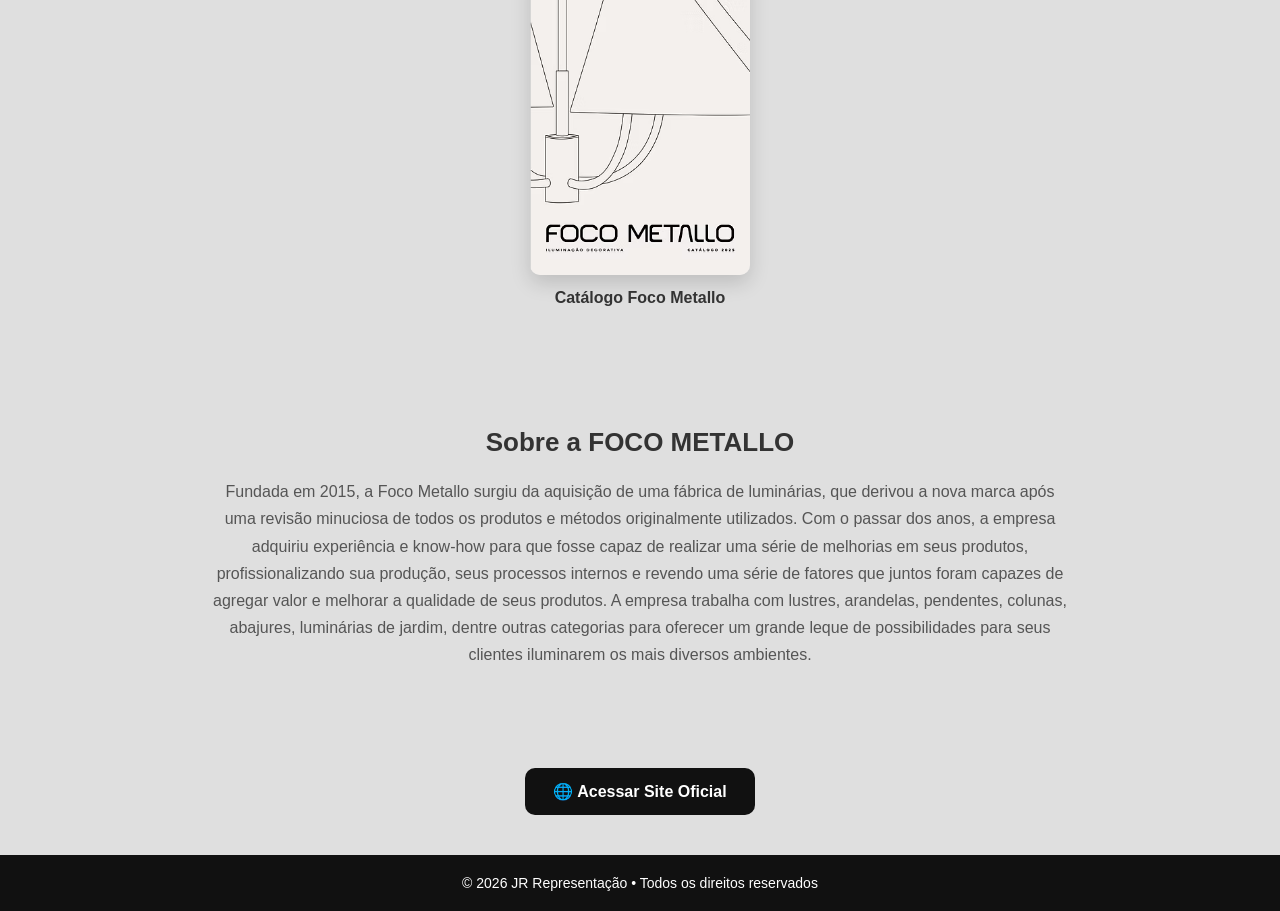
<file: marcas/focometallo.html>
<!DOCTYPE html>
<html lang="pt-BR">

<head>
    <meta charset="UTF-8">
    <title>Foco Metallo | JR Representação</title>
    <link rel="stylesheet" href="../styles.css">

    <meta name="viewport" content="width=device-width, initial-scale=1.0">
    <link rel="icon" href="../img/focometallo.png" type="image/png">
</head>

<body>

    <!-- NAVBAR -->
    <header class="navbar">

        <div class="brand">

            <img src="../img/logo.png" alt="Logo" class="brand-logo">

            <div class="brand-text">
                <span class="brand-top">JR</span>
                <span class="brand-bottom"><strong>REPRESENTAÇÃO</strong></span>
            </div>

            <a href="../index.html" class="btn-voltar"><img src="../img/voltar.png"></a>

        </div>

    </header>


    <!-- HERO / BANNER DA MARCA -->
    <section class="hero">

        <img src="../img/focometallo.png" class="logo">

        <h1>Foco Metallo</h1>

        <p>Soluções modernas em iluminação decorativa.</p>

    </section>

    <section class="politicas">

        <h2>Políticas Comerciais</h2><br><br>

        <div class="box-politicas">

            <h3>POLÍTICAS COMERCIAIS:</h3>
            <p>
                Prazo de entrega padrão: 20 dias úteis<br>
                Frete acordo
            </p>

            <p>
                <strong>Paleta de cores:</strong><br>
                <strong>Cores sólidas:</strong> bege, branco, grafite, marrom e preto<br>
                <strong>Cores especiais:</strong> cobre, corten, gold, metal rose, ouro novo, oxidado e platinum
            </p>

            <h3>CONDIÇÃO DE PAGAMENTO:</h3>
            <p>
                Até R$800: à vista antecipado<br>
                De R$801 até R$ 1.500: 28/42 (2x)<br>
                De R$1.501 até R$3.000: 28/42/56 (3x)<br>
                De R$3.001 até R$5.000: 28/42/56/70 (4x)<br>
                De R$5.001 até R$7.500: 28/42/56/70/84 (5x)<br>
                De R$7.501 até R$10.000: 28/42/56/70/84/98 (6x)<br>
                Acima de R$10.001: 28/42/56/70/84/98/112 (7x)
            </p>

            <h3>IMPOSTOS:</h3>
            <p>
                +9,75% IPI<br>
                +16% ST
            </p>

        </div>

    </section>



    <!-- CATÁLOGO -->
    <section class="catalogos">

        <h2>Catálogo FOCO METALLO</h2>
        <br><br>

        <div class="catalogos-linha">

            <div class="catalogo-card">
                <a href="../pdf/focometallo.pdf" download>
                    <img src="../img/catalogo-focometallo.png">
                </a>
                <p>Catálogo Foco Metallo</p>
            </div>

        </div>

    </section>

    <!-- SOBRE NÓS -->
    <section class="brand-about">

        <h2>Sobre a FOCO METALLO</h2>

        <p>
            Fundada em 2015, a Foco Metallo surgiu da aquisição de uma fábrica de luminárias, que derivou a nova marca
            após uma revisão minuciosa de todos os produtos e métodos originalmente utilizados. Com o passar dos anos, a
            empresa adquiriu experiência e know-how para que fosse capaz de realizar uma série de melhorias em seus
            produtos, profissionalizando sua produção, seus processos internos e revendo uma série de fatores que juntos
            foram capazes de agregar valor e melhorar a qualidade de seus produtos. A empresa trabalha com lustres,
            arandelas, pendentes, colunas, abajures, luminárias de jardim, dentre outras categorias para oferecer um
            grande leque de possibilidades para seus clientes iluminarem os mais diversos ambientes.
        </p>

    </section>

    <div class="site-oficial">

        <a href="https://www.focometallo.com/" target="_blank" class="btn-site">

            🌐 Acessar Site Oficial

        </a>

    </div>

    <!-- RODAPÉ -->
    <footer class="footer">
        © 2026 JR Representação • Todos os direitos reservados
    </footer>


</body>

</html>
</file>
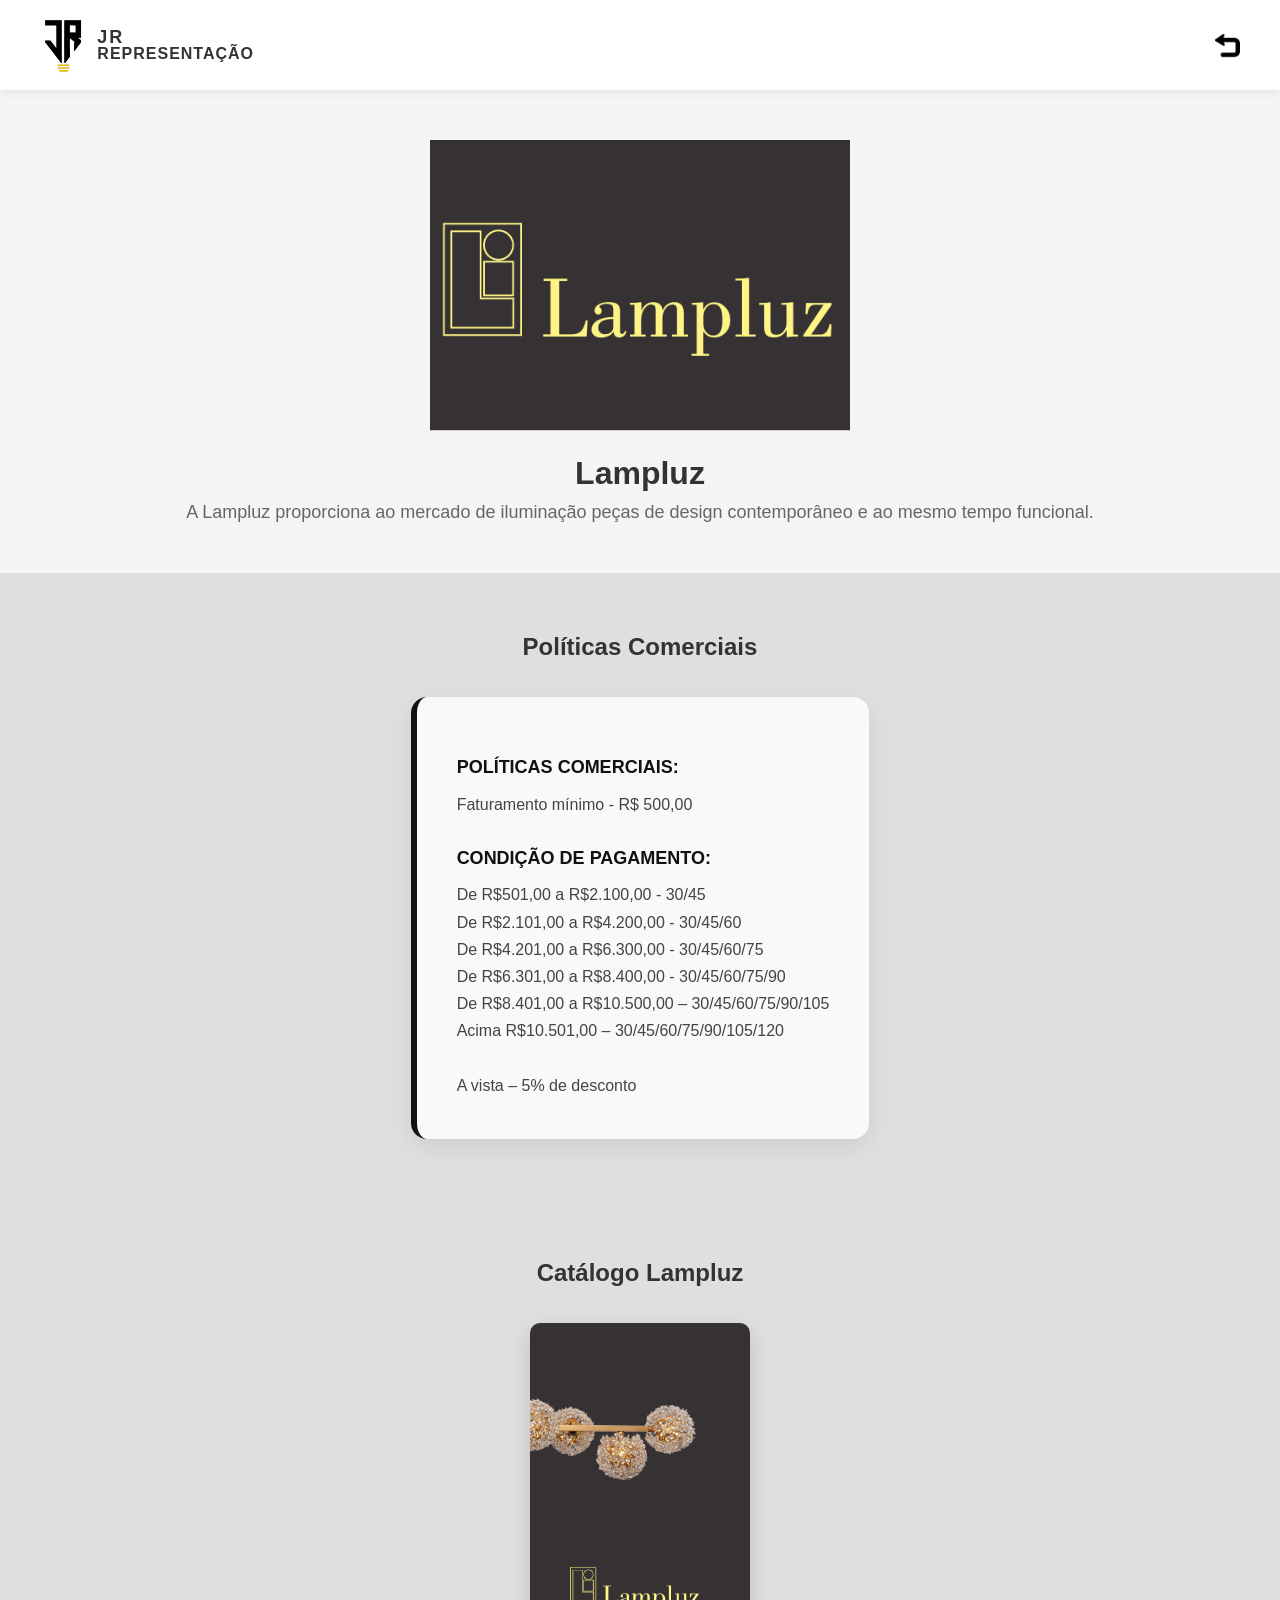
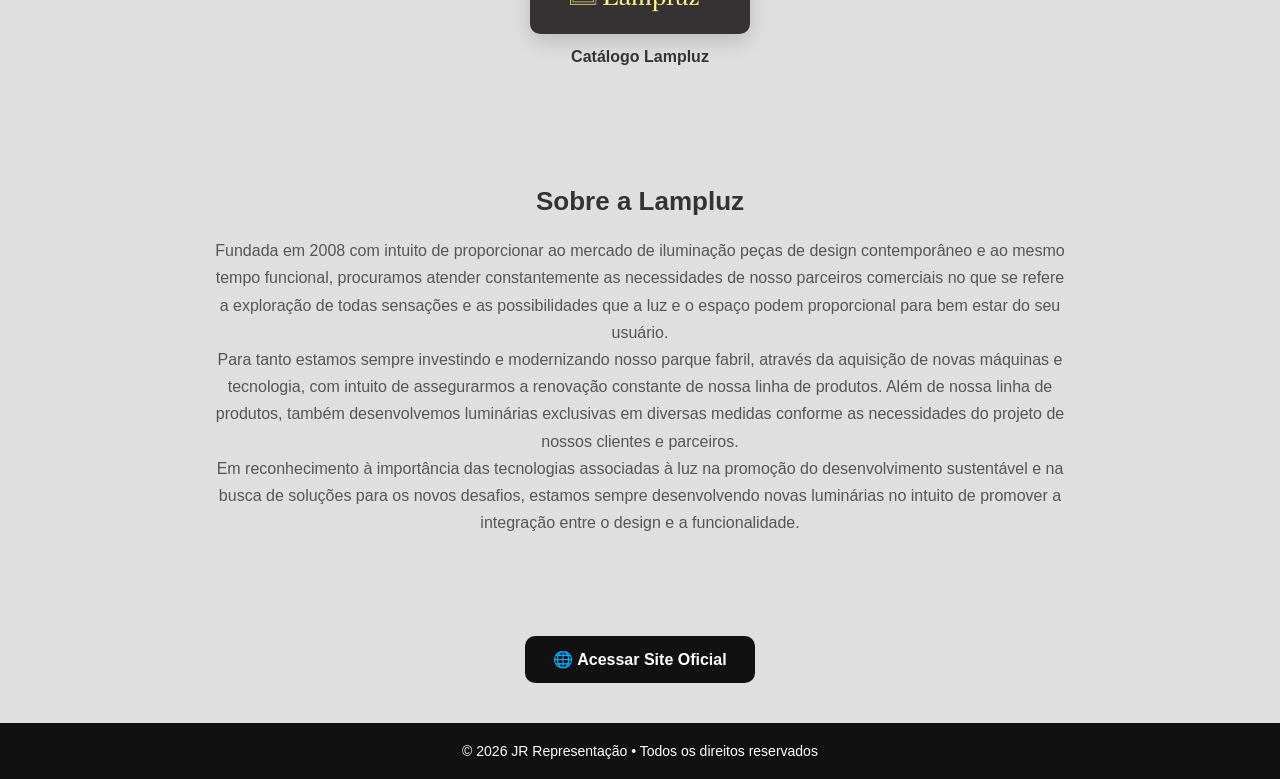
<file: marcas/lampluz.html>
<!DOCTYPE html>
<html lang="pt-BR">

<head>
    <meta charset="UTF-8">
    <title>Lampluz | JR Representação</title>
    <link rel="stylesheet" href="../styles.css">

    <meta name="viewport" content="width=device-width, initial-scale=1.0">
    <link rel="icon" href="../img/lampluz.png" type="image/png">
</head>

<body>

    <!-- NAVBAR -->
    <header class="navbar">

        <div class="brand">

            <img src="../img/logo.png" alt="Logo" class="brand-logo">

            <div class="brand-text">
                <span class="brand-top">JR</span>
                <span class="brand-bottom"><strong>REPRESENTAÇÃO</strong></span>
            </div>

            <a href="../index.html" class="btn-voltar"><img src="../img/voltar.png"></a>

        </div>

    </header>


    <!-- HERO / BANNER DA MARCA -->
    <section class="hero">

        <img src="../img/lampluz.png" class="logo">

        <h1>Lampluz</h1>

        <p>A Lampluz proporciona ao mercado de iluminação peças de design contemporâneo e ao mesmo tempo funcional.</p>

    </section>

    <section class="politicas">

        <h2>Políticas Comerciais</h2>
        <br><br>

        <div class="box-politicas">

            <h3>POLÍTICAS COMERCIAIS:</h3>
            <p>
                Faturamento mínimo - R$ 500,00
            </p>

            <h3>CONDIÇÃO DE PAGAMENTO:</h3>
            <p>
                De R$501,00 a R$2.100,00 - 30/45 <br>
                De R$2.101,00 a R$4.200,00 - 30/45/60 <br>
                De R$4.201,00 a R$6.300,00 - 30/45/60/75 <br>
                De R$6.301,00 a R$8.400,00 - 30/45/60/75/90 <br>
                De R$8.401,00 a R$10.500,00 – 30/45/60/75/90/105 <br>
                Acima R$10.501,00 – 30/45/60/75/90/105/120<br><br>
                A vista – 5% de desconto

        </div>

    </section>




    <!-- CATÁLOGO -->
    <section class="catalogos">

        <h2>Catálogo Lampluz</h2>
        <br><br>

        <div class="catalogos-linha">

            <div class="catalogo-card">
                <a href="../pdf/lampluz.pdf" download>
                    <img src="../img/catalogo-lampluz.png">
                </a>
                <p>Catálogo Lampluz</p>
            </div>

        </div>

    </section>

    <!-- SOBRE NÓS -->
    <section class="brand-about">

        <h2>Sobre a Lampluz</h2>

        <p>
            Fundada em 2008 com intuito de proporcionar ao mercado de iluminação peças de design contemporâneo e ao
            mesmo tempo funcional, procuramos atender constantemente as necessidades de nosso parceiros comerciais no
            que se refere a exploração de todas sensações e as possibilidades que a luz e o espaço podem proporcional
            para bem estar do seu usuário.<br>
            Para tanto estamos sempre investindo e modernizando nosso parque fabril, através da aquisição de novas
            máquinas e tecnologia, com intuito de assegurarmos a renovação constante de nossa linha de produtos.
            Além de nossa linha de produtos, também desenvolvemos luminárias exclusivas em diversas medidas conforme as
            necessidades do projeto de nossos clientes e parceiros.<br>
            Em reconhecimento à importância das tecnologias associadas à luz na promoção do desenvolvimento sustentável
            e na busca de soluções para os novos desafios, estamos sempre desenvolvendo novas luminárias no intuito de
            promover a integração entre o design e a funcionalidade.
        </p>

    </section>

    <div class="site-oficial">

        <a href="https://www.lampluz.com/index.html" target="_blank" class="btn-site">

            🌐 Acessar Site Oficial

        </a>

    </div>

    <!-- RODAPÉ -->
    <footer class="footer">
        © 2026 JR Representação • Todos os direitos reservados
    </footer>


</body>

</html>
</file>
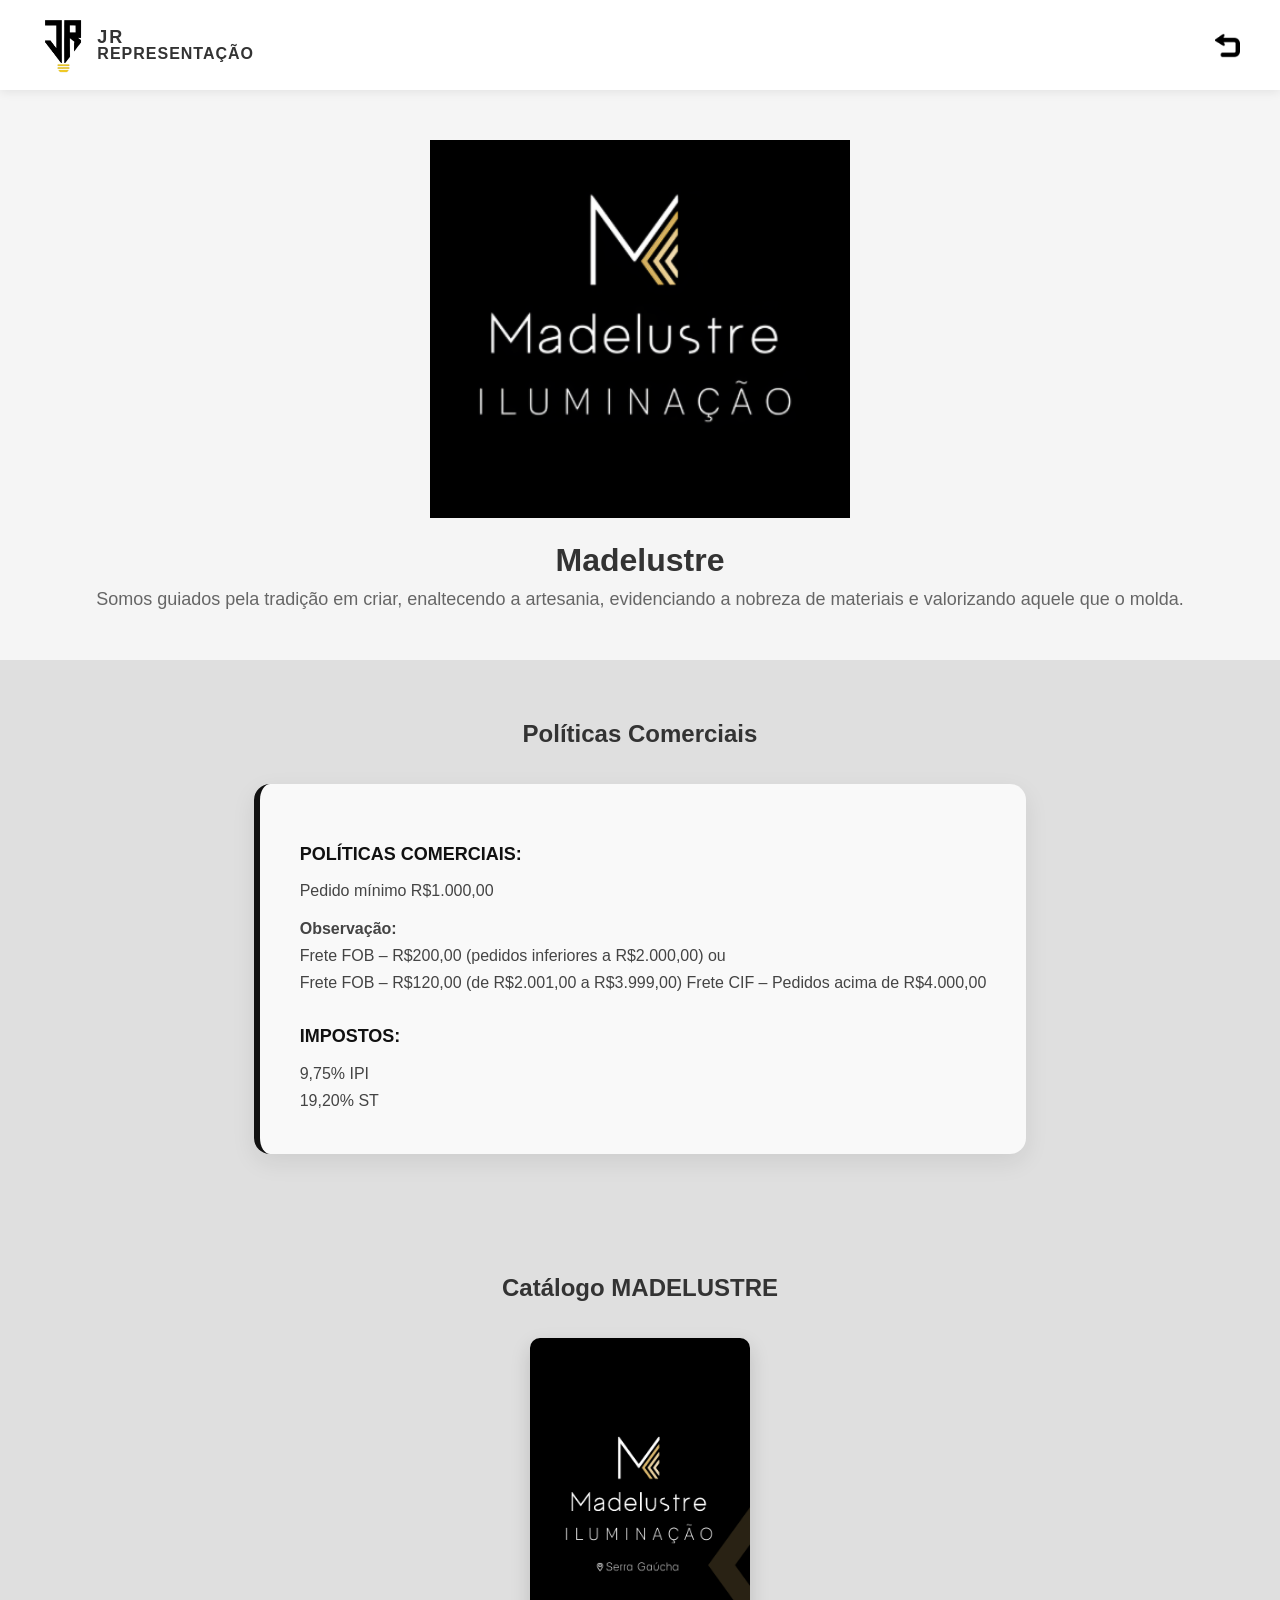
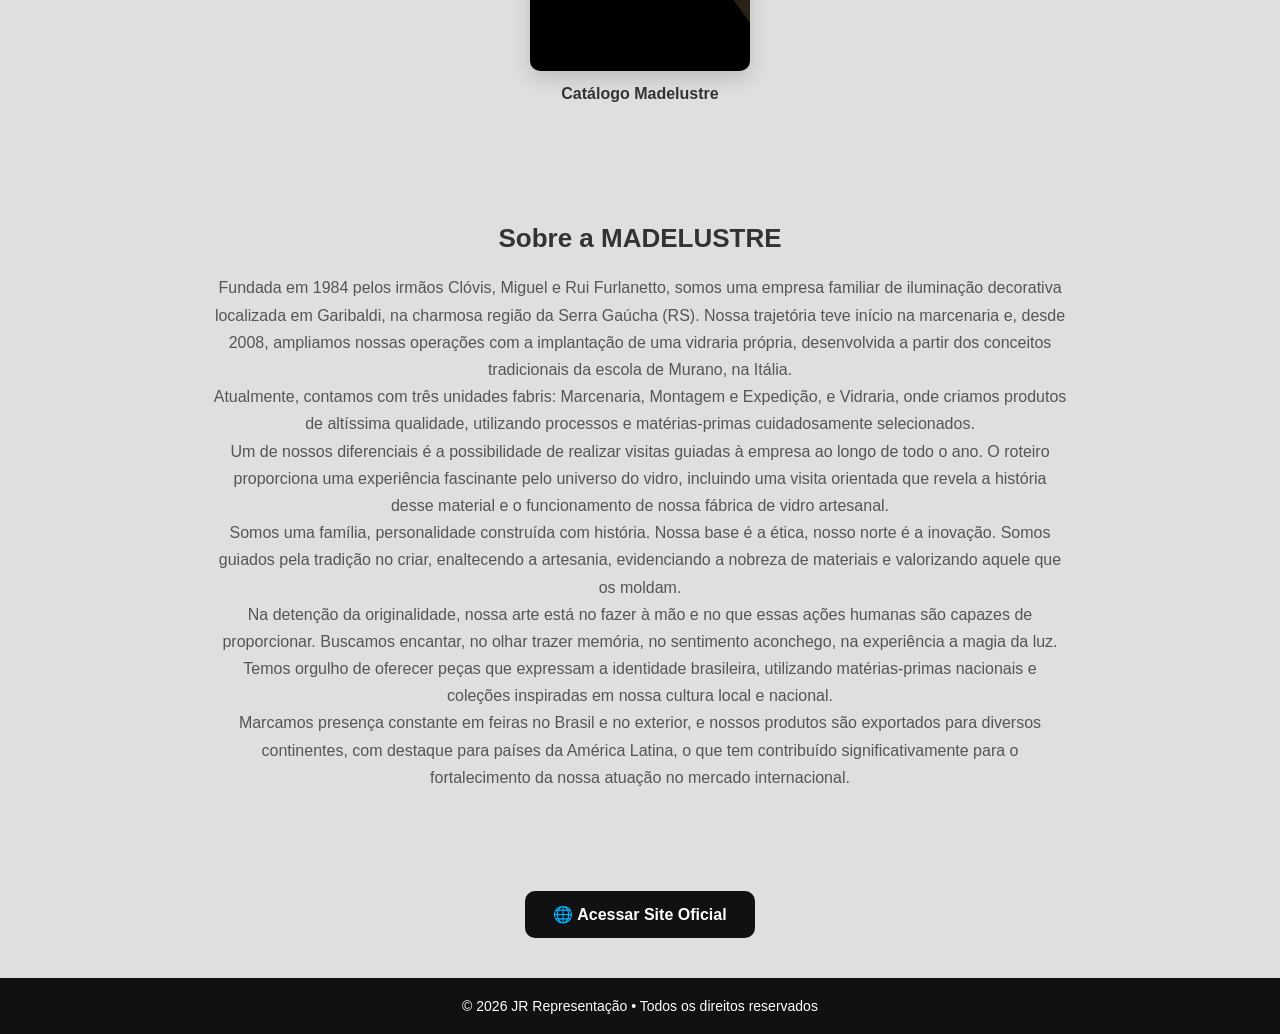
<file: marcas/madelustre.html>
<!DOCTYPE html>
<html lang="pt-BR">

<head>
    <meta charset="UTF-8">
    <title>Madelustre | JR Representação</title>
    <link rel="stylesheet" href="../styles.css">

    <meta name="viewport" content="width=device-width, initial-scale=1.0">
    <link rel="icon" href="../img/skylight.png" type="image/png">
</head>

<body>

    <!-- NAVBAR -->
    <header class="navbar">

        <div class="brand">

            <img src="../img/logo.png" alt="Logo" class="brand-logo">

            <div class="brand-text">
                <span class="brand-top">JR</span>
                <span class="brand-bottom"><strong>REPRESENTAÇÃO</strong></span>
            </div>

            <a href="../index.html" class="btn-voltar"><img src="../img/voltar.png"></a>

        </div>

    </header>


    <!-- HERO / BANNER DA MARCA -->
    <section class="hero">

        <img src="../img/madelustre.png" class="logo">

        <h1>Madelustre</h1>

        <p>Somos guiados pela tradição em criar, enaltecendo a artesania, evidenciando a nobreza de materiais e
            valorizando aquele que o molda.</p>

    </section>

    <section class="politicas">

        <h2>Políticas Comerciais</h2>
        <br><br>

        <div class="box-politicas">

            <h3>POLÍTICAS COMERCIAIS:</h3>
            <p>
                Pedido mínimo R$1.000,00
            </p>

            <p>
                <strong>Observação:</strong><br>
                Frete FOB – R$200,00 (pedidos inferiores a R$2.000,00)
                ou<br>
                Frete FOB – R$120,00 (de R$2.001,00 a R$3.999,00)
                Frete CIF – Pedidos acima de R$4.000,00
            </p>

            <h3>IMPOSTOS:</h3>
            <p>
                9,75% IPI <br>
                19,20% ST
            </p>

        </div>

    </section>




    <!-- CATÁLOGO -->
    <section class="catalogos">

        <h2>Catálogo MADELUSTRE</h2>
        <br><br>

        <div class="catalogos-linha">

            <div class="catalogo-card">
                <a href="../pdf/madelustre.pdf" download>
                    <img src="../img/catalogo-madelustre.png">
                </a>
                <p>Catálogo Madelustre</p>
            </div>

        </div>

    </section>

    <!-- SOBRE NÓS -->
    <section class="brand-about">

        <h2>Sobre a MADELUSTRE</h2>

        <p>
            Fundada em 1984 pelos irmãos Clóvis, Miguel e Rui Furlanetto, somos uma empresa familiar de iluminação
            decorativa localizada em Garibaldi, na charmosa região da Serra Gaúcha (RS). Nossa trajetória teve início na
            marcenaria e, desde 2008, ampliamos nossas operações com a implantação de uma vidraria própria, desenvolvida
            a partir dos conceitos tradicionais da escola de Murano, na Itália.<br>
            Atualmente, contamos com três unidades fabris: Marcenaria, Montagem e Expedição, e Vidraria, onde criamos
            produtos de altíssima qualidade, utilizando processos e matérias-primas cuidadosamente selecionados.<br>
            Um de nossos diferenciais é a possibilidade de realizar visitas guiadas à empresa ao longo de todo o ano. O
            roteiro proporciona uma experiência fascinante pelo universo do vidro, incluindo uma visita orientada que
            revela a história desse material e o funcionamento de nossa fábrica de vidro artesanal.<br>
            Somos uma família, personalidade construída com história. Nossa base é a ética, nosso norte é a inovação.
            Somos guiados pela tradição no criar, enaltecendo a artesania, evidenciando a nobreza de materiais e
            valorizando aquele que os moldam.<br>
            Na detenção da originalidade, nossa arte está no fazer à mão e no que essas ações humanas são capazes de
            proporcionar. Buscamos encantar, no olhar trazer memória, no sentimento aconchego, na experiência a magia da
            luz.<br>
            Temos orgulho de oferecer peças que expressam a identidade brasileira, utilizando matérias-primas nacionais
            e coleções inspiradas em nossa cultura local e nacional. <br>
            Marcamos presença constante em feiras no Brasil e
            no exterior, e nossos produtos são exportados para diversos continentes, com destaque para países da América
            Latina, o que tem contribuído significativamente para o fortalecimento da nossa atuação no mercado
            internacional.
        </p>

    </section>

    <div class="site-oficial">

        <a href="https://madelustre.com.br/home.php" target="_blank" class="btn-site">

            🌐 Acessar Site Oficial

        </a>

    </div>

    <!-- RODAPÉ -->
    <footer class="footer">
        © 2026 JR Representação • Todos os direitos reservados
    </footer>


</body>

</html>
</file>
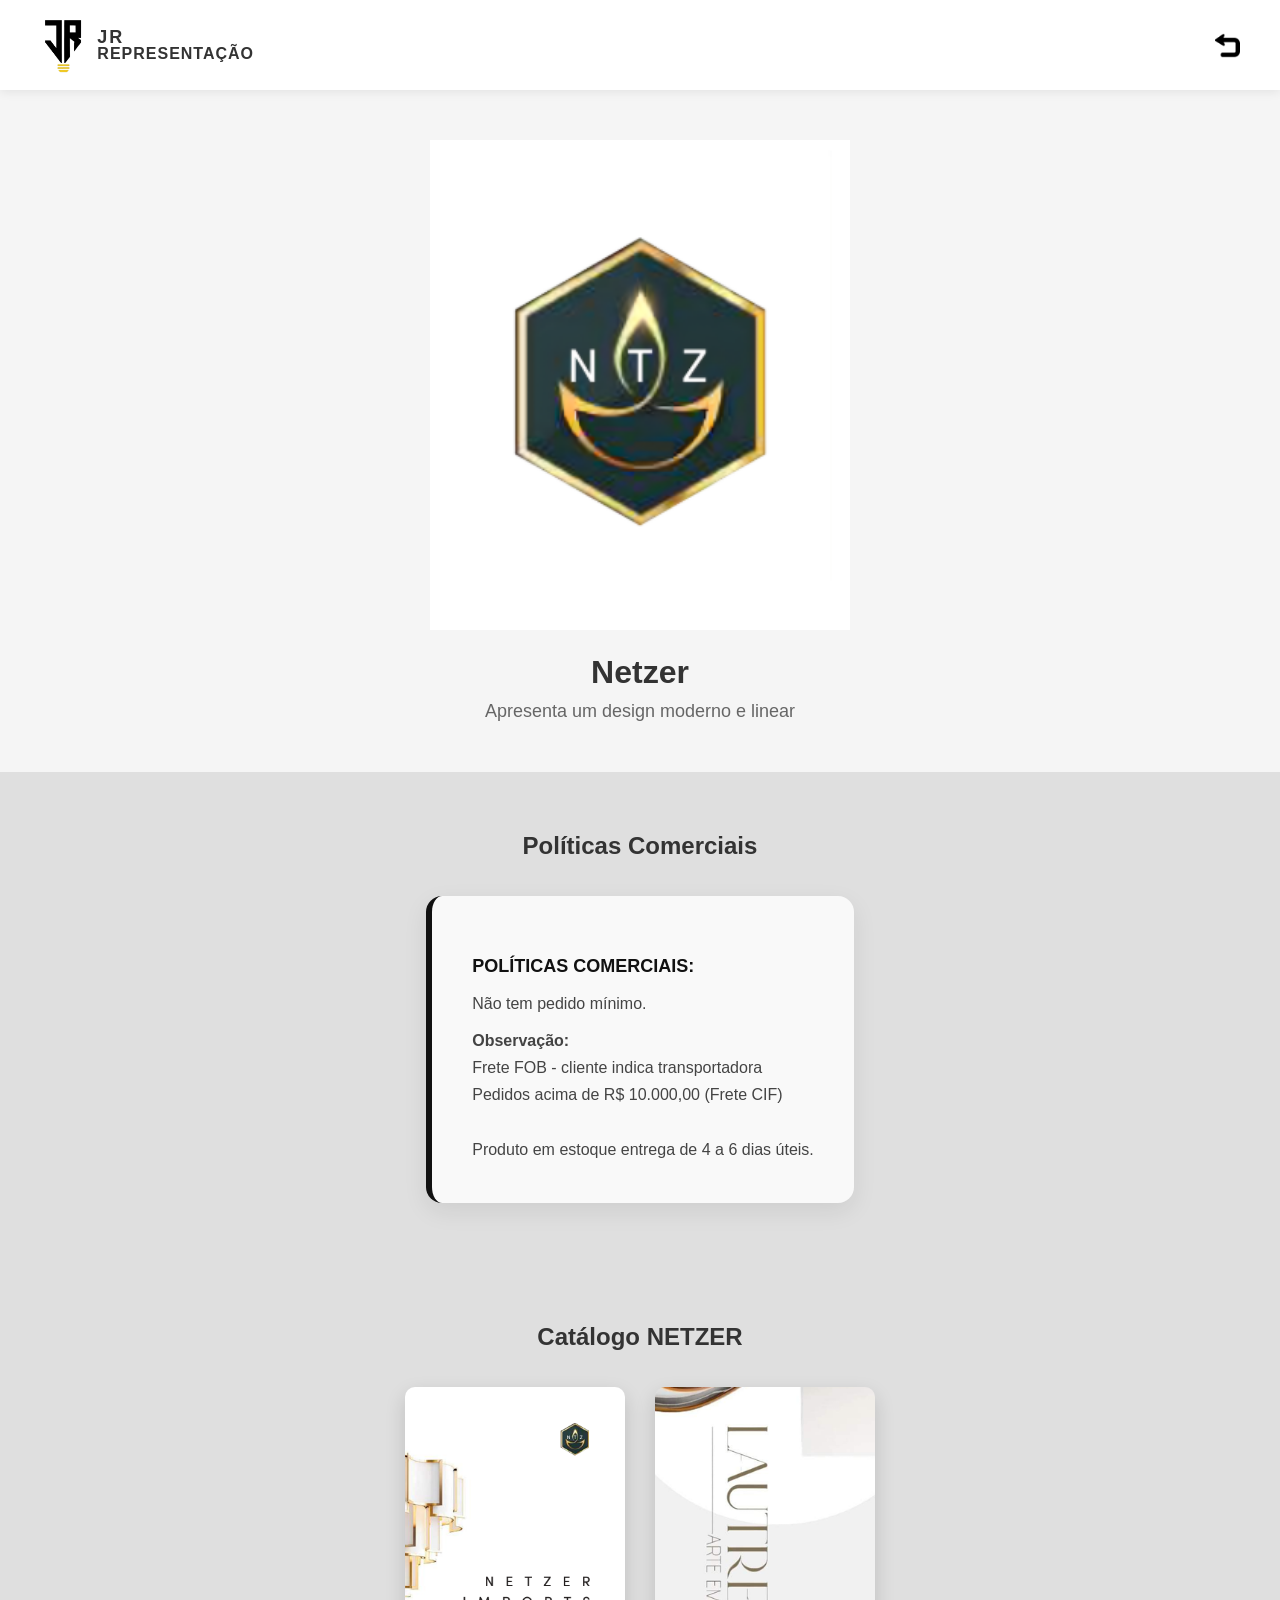
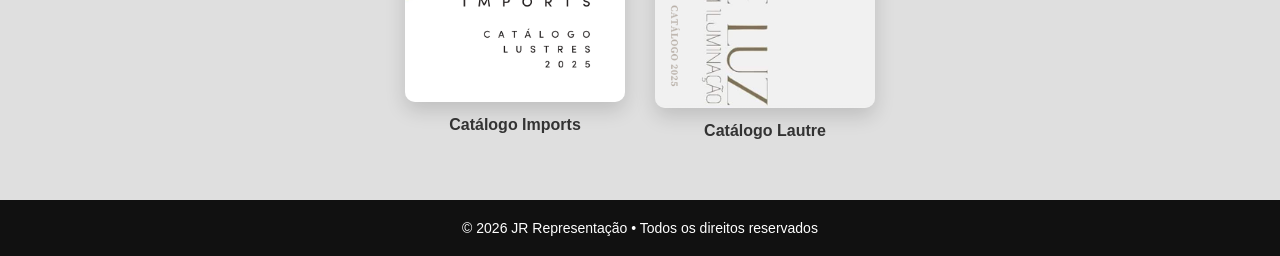
<file: marcas/netzer.html>
<!DOCTYPE html>
<html lang="pt-BR">

<head>
    <meta charset="UTF-8">
    <title>Netzer | JR Representação</title>
    <link rel="stylesheet" href="../styles.css">

    <meta name="viewport" content="width=device-width, initial-scale=1.0">
    <link rel="icon" href="../img/netzer.png" type="image/png">
</head>

<body>

    <!-- NAVBAR -->
    <header class="navbar">

        <div class="brand">

            <img src="../img/logo.png" alt="Logo" class="brand-logo">

            <div class="brand-text">
                <span class="brand-top">JR</span>
                <span class="brand-bottom"><strong>REPRESENTAÇÃO</strong></span>
            </div>

            <a href="../index.html" class="btn-voltar"><img src="../img/voltar.png"></a>

        </div>

    </header>


    <!-- HERO / BANNER DA MARCA -->
    <section class="hero">

        <img src="../img/netzer.png" class="logo">

        <h1>Netzer</h1>

        <p>Apresenta um design moderno e linear</p>

    </section>

    <section class="politicas">

        <h2>Políticas Comerciais</h2>
        <br><br>

        <div class="box-politicas">

            <h3>POLÍTICAS COMERCIAIS:</h3>
            <p>
                Não tem pedido mínimo.
            </p>

            <p>
                <strong>Observação:</strong><br>
                Frete FOB - cliente indica transportadora<br>
                Pedidos acima de R$ 10.000,00 (Frete CIF)<br><br>
                Produto em estoque entrega de 4 a 6 dias úteis.
            </p>

        </div>

    </section>




    <!-- CATÁLOGO -->
    <section class="catalogos">

        <h2>Catálogo NETZER</h2>
        <br><br>

        <div class="catalogos-linha">

            <div class="catalogo-card">
                <a href="../pdf/netzerimports.pdf" download>
                    <img src="../img/catalogo-importsnetzer.png">
                </a>
                <p>Catálogo Imports</p>
            </div>

            <div class="catalogo-card">
                <a href="../pdf/netzerlautre.pdf" download>
                    <img src="../img/catalogo-lautrenetzer.png">
                </a>
                <p>Catálogo Lautre</p>
            </div>

        </div>

    </section>

    <!-- RODAPÉ -->
    <footer class="footer">
        © 2026 JR Representação • Todos os direitos reservados
    </footer>


</body>

</html>
</file>
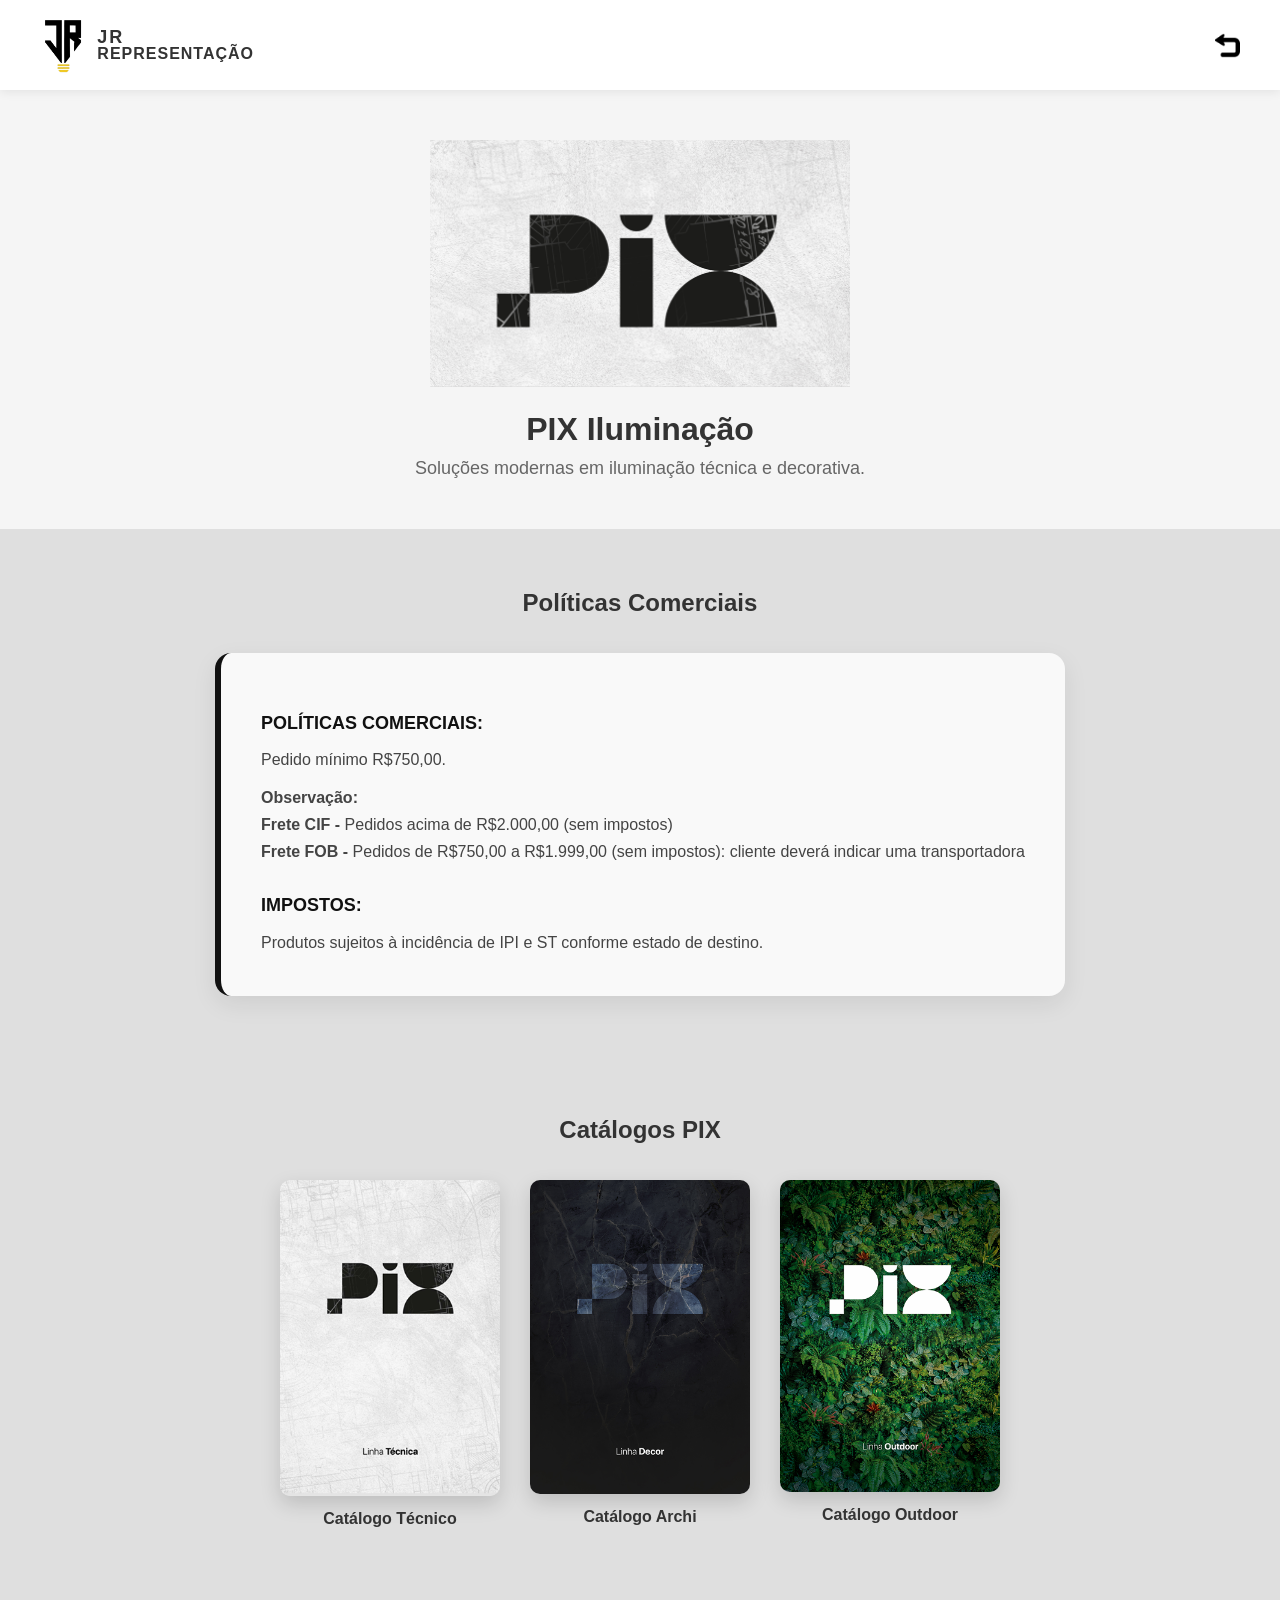
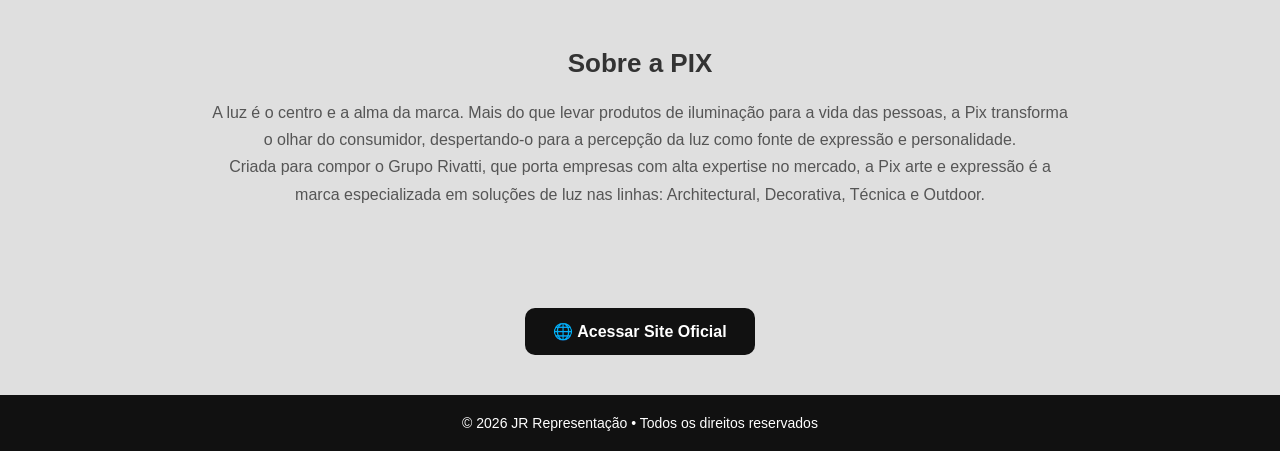
<file: marcas/pix.html>
<!DOCTYPE html>
<html lang="pt-BR">

<head>
    <meta charset="UTF-8">
    <title>PIX Iluminação | JR Representação</title>
    <link rel="stylesheet" href="../styles.css">

    <meta name="viewport" content="width=device-width, initial-scale=1.0">
    <link rel="icon" href="../img/pix.png" type="image/png">
</head>

<body>

    <!-- NAVBAR -->
    <header class="navbar">

        <div class="brand">

            <img src="../img/logo.png" alt="Logo" class="brand-logo">

            <div class="brand-text">
                <span class="brand-top">JR</span>
                <span class="brand-bottom"><strong>REPRESENTAÇÃO</strong></span>
            </div>

            <a href="../index.html" class="btn-voltar"><img src="../img/voltar.png"></a>

        </div>

    </header>


    <!-- HERO / BANNER DA MARCA -->
    <section class="hero">

        <img src="../img/pix.png" class="logo">

        <h1>PIX Iluminação</h1>

        <p>Soluções modernas em iluminação técnica e decorativa.</p>

    </section>

    <section class="politicas">

        <h2>Políticas Comerciais</h2>
        <br><br>

        <div class="box-politicas">

            <h3>POLÍTICAS COMERCIAIS:</h3>
            <p>
                Pedido mínimo R$750,00.<br>
            </p>

            <p>
                <strong>Observação:</strong><br>
                <strong>Frete CIF - </strong>Pedidos acima de R$2.000,00 (sem impostos)<br>
                <strong>Frete FOB - </strong>Pedidos de R$750,00 a R$1.999,00 (sem impostos): cliente deverá indicar uma
                transportadora
            </p>

            <h3>IMPOSTOS:</h3>
            <p>
                Produtos sujeitos à incidência de IPI e ST conforme estado de destino.
            </p>

        </div>

    </section>


    <!-- CATÁLOGO -->
    <section class="catalogos">

        <h2>Catálogos PIX</h2>
        <br><br>

        <div class="catalogos-linha">

            <div class="catalogo-card">
                <a href="../pdf/pix-tecnico.pdf" download>
                    <img src="../img/catalogo-tecnico.png">
                </a>
                <p>Catálogo Técnico</p>
            </div>

            <div class="catalogo-card">
                <a href="../pdf/pix-archi.pdf" download>
                    <img src="../img/catalogo-archi.png">
                </a>
                <p>Catálogo Archi</p>
            </div>

            <div class="catalogo-card">
                <a href="../pdf/pix-outdoor.pdf" download>
                    <img src="../img/catalogo-outdoor.png">
                </a>
                <p>Catálogo Outdoor</p>
            </div>

        </div>

    </section>

    <!-- SOBRE NÓS -->
    <section class="brand-about">

        <h2>Sobre a PIX</h2>

        <p>
            A luz é o centro e a alma da marca. Mais do que levar produtos de iluminação para a vida das pessoas, a Pix
            transforma o olhar do consumidor, despertando-o para a percepção da luz como fonte de expressão e
            personalidade.<br>
            Criada para compor o Grupo Rivatti, que porta empresas com alta expertise no mercado, a Pix arte e expressão
            é a marca especializada em soluções de luz nas linhas: Architectural, Decorativa, Técnica e Outdoor.
        </p>

    </section>

    <div class="site-oficial">

        <a href="https://pixiluminacao.com.br/" target="_blank" class="btn-site">

            🌐 Acessar Site Oficial

        </a>

    </div>

    <!-- RODAPÉ -->
    <footer class="footer">
        © 2026 JR Representação • Todos os direitos reservados
    </footer>


</body>

</html>
</file>
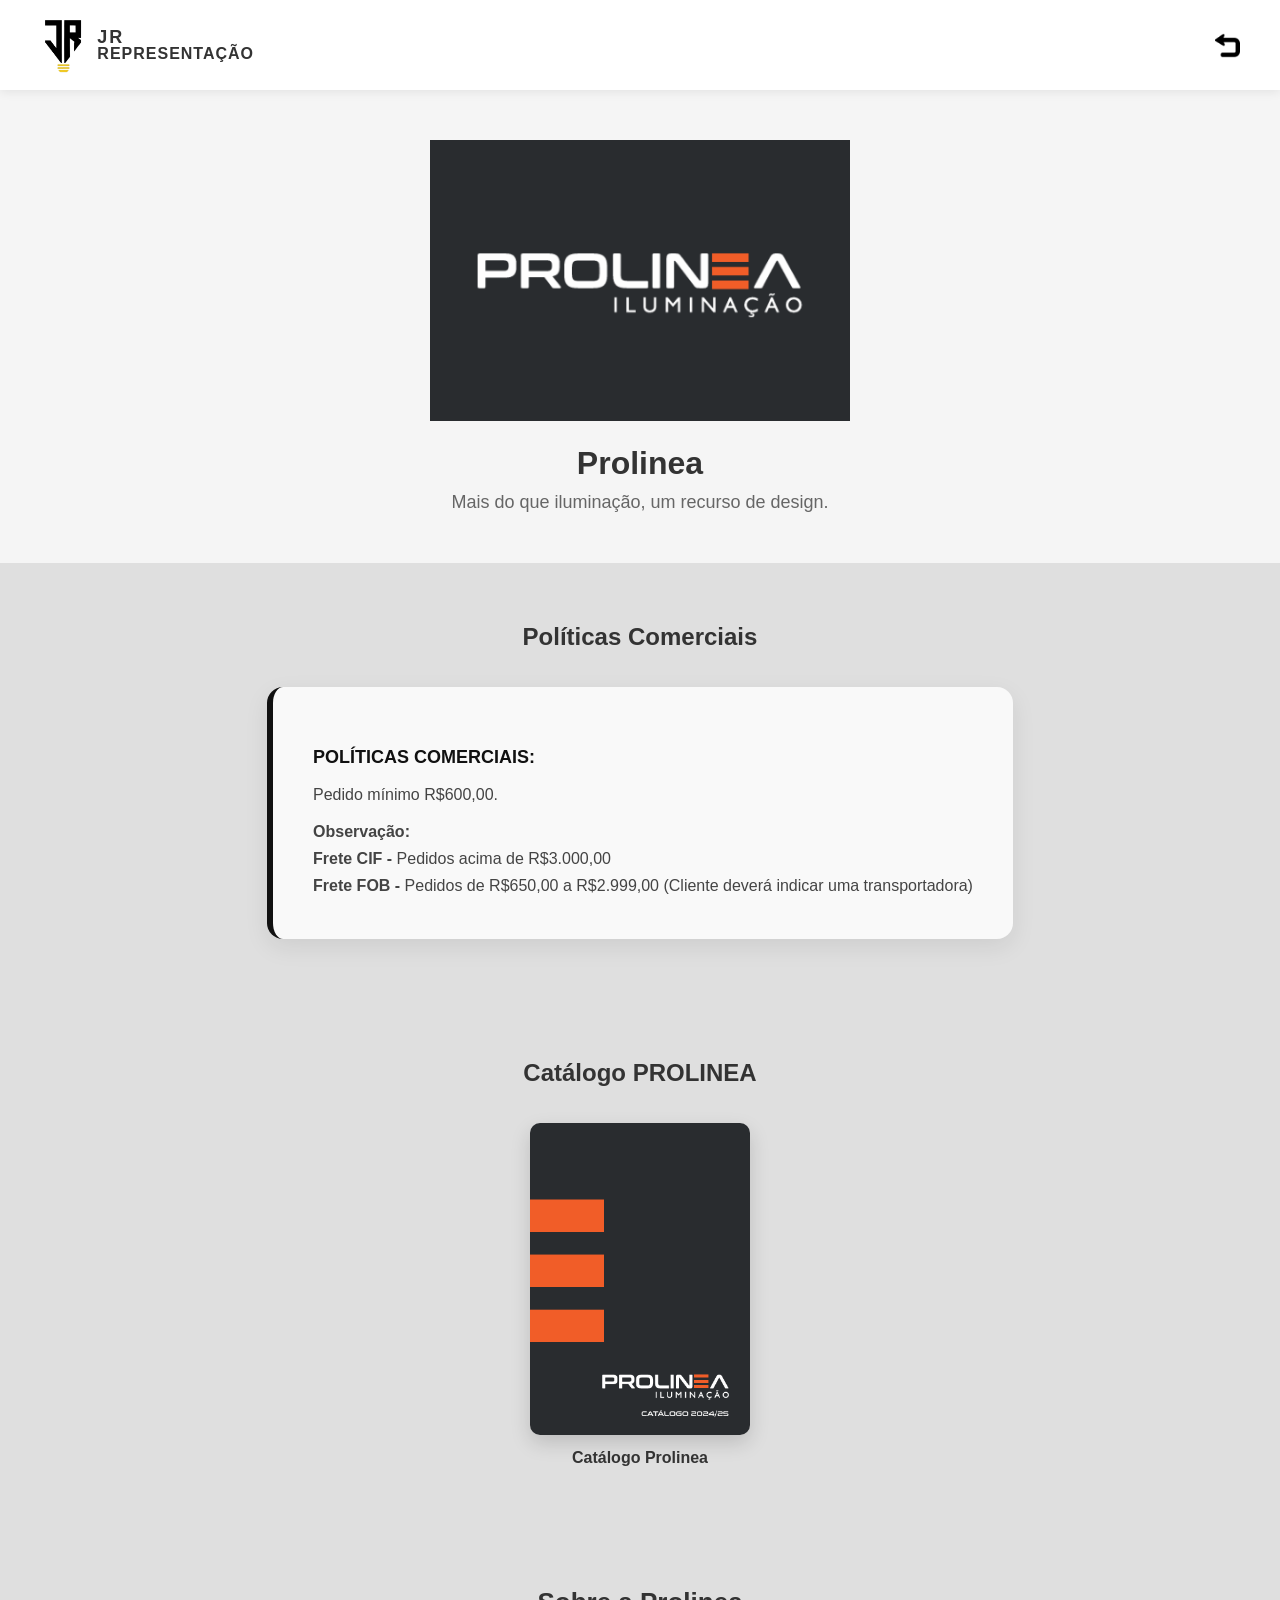
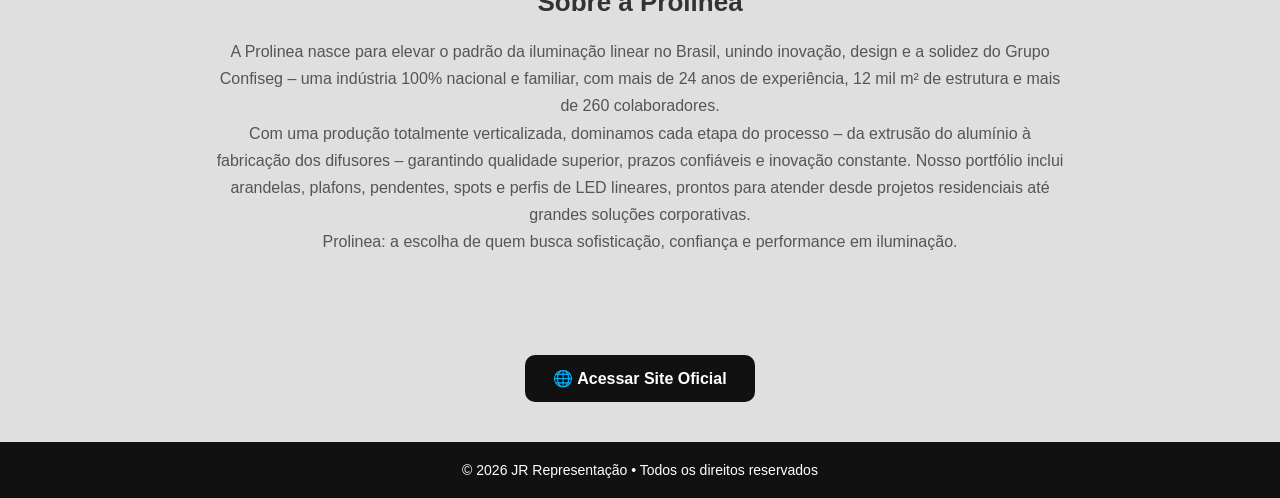
<file: marcas/prolinea.html>
<!DOCTYPE html>
<html lang="pt-BR">

<head>
    <meta charset="UTF-8">
    <title>Skylight | JR Representação</title>
    <link rel="stylesheet" href="../styles.css">

    <meta name="viewport" content="width=device-width, initial-scale=1.0">
    <link rel="icon" href="../img/prolinea.png" type="image/png">
</head>

<body>

    <!-- NAVBAR -->
    <header class="navbar">

        <div class="brand">

            <img src="../img/logo.png" alt="Logo" class="brand-logo">

            <div class="brand-text">
                <span class="brand-top">JR</span>
                <span class="brand-bottom"><strong>REPRESENTAÇÃO</strong></span>
            </div>

            <a href="../index.html" class="btn-voltar"><img src="../img/voltar.png"></a>

        </div>

    </header>


    <!-- HERO / BANNER DA MARCA -->
    <section class="hero">

        <img src="../img/prolinea.png" class="logo">

        <h1>Prolinea</h1>

        <p>Mais do que iluminação, um recurso de design.</p>

    </section>

    <section class="politicas">

        <h2>Políticas Comerciais</h2>
        <br><br>

        <div class="box-politicas">

            <h3>POLÍTICAS COMERCIAIS:</h3>
            <p>
                Pedido mínimo R$600,00.<br>
            </p>

            <p>
                <strong>Observação:</strong><br>
                <strong>Frete CIF - </strong>Pedidos acima de R$3.000,00 <br>
                <strong>Frete FOB - </strong>Pedidos de R$650,00 a R$2.999,00 (Cliente deverá indicar uma
                transportadora)
            </p>

        </div>

    </section>

    <!-- CATÁLOGO -->
    <section class="catalogos">

        <h2>Catálogo PROLINEA</h2>
        <br><br>

        <div class="catalogos-linha">

            <div class="catalogo-card">
                <a href="../pdf/prolinea.pdf" download>
                    <img src="../img/catalogo-prolinea.png">
                </a>
                <p>Catálogo Prolinea</p>
            </div>

        </div>

    </section>

    <!-- SOBRE NÓS -->
    <section class="brand-about">

        <h2>Sobre a Prolinea</h2>

        <p>
            A Prolinea nasce para elevar o padrão da iluminação linear no Brasil, unindo inovação, design e a solidez do
            Grupo Confiseg – uma indústria 100% nacional e familiar, com mais de 24 anos de experiência, 12 mil m² de
            estrutura e mais de 260 colaboradores.<br>
            Com uma produção totalmente verticalizada, dominamos cada etapa do processo – da extrusão do alumínio à
            fabricação dos difusores – garantindo qualidade superior, prazos confiáveis e inovação constante. Nosso
            portfólio inclui arandelas, plafons, pendentes, spots e perfis de LED lineares, prontos para atender desde
            projetos residenciais até grandes soluções corporativas.<br>
            Prolinea: a escolha de quem busca sofisticação, confiança e performance em iluminação.
        </p>

    </section>

    <div class="site-oficial">

        <a href="https://prolineailuminacao.com.br/" target="_blank" class="btn-site">

            🌐 Acessar Site Oficial

        </a>

    </div>

    <!-- RODAPÉ -->
    <footer class="footer">
        © 2026 JR Representação • Todos os direitos reservados
    </footer>


</body>

</html>
</file>
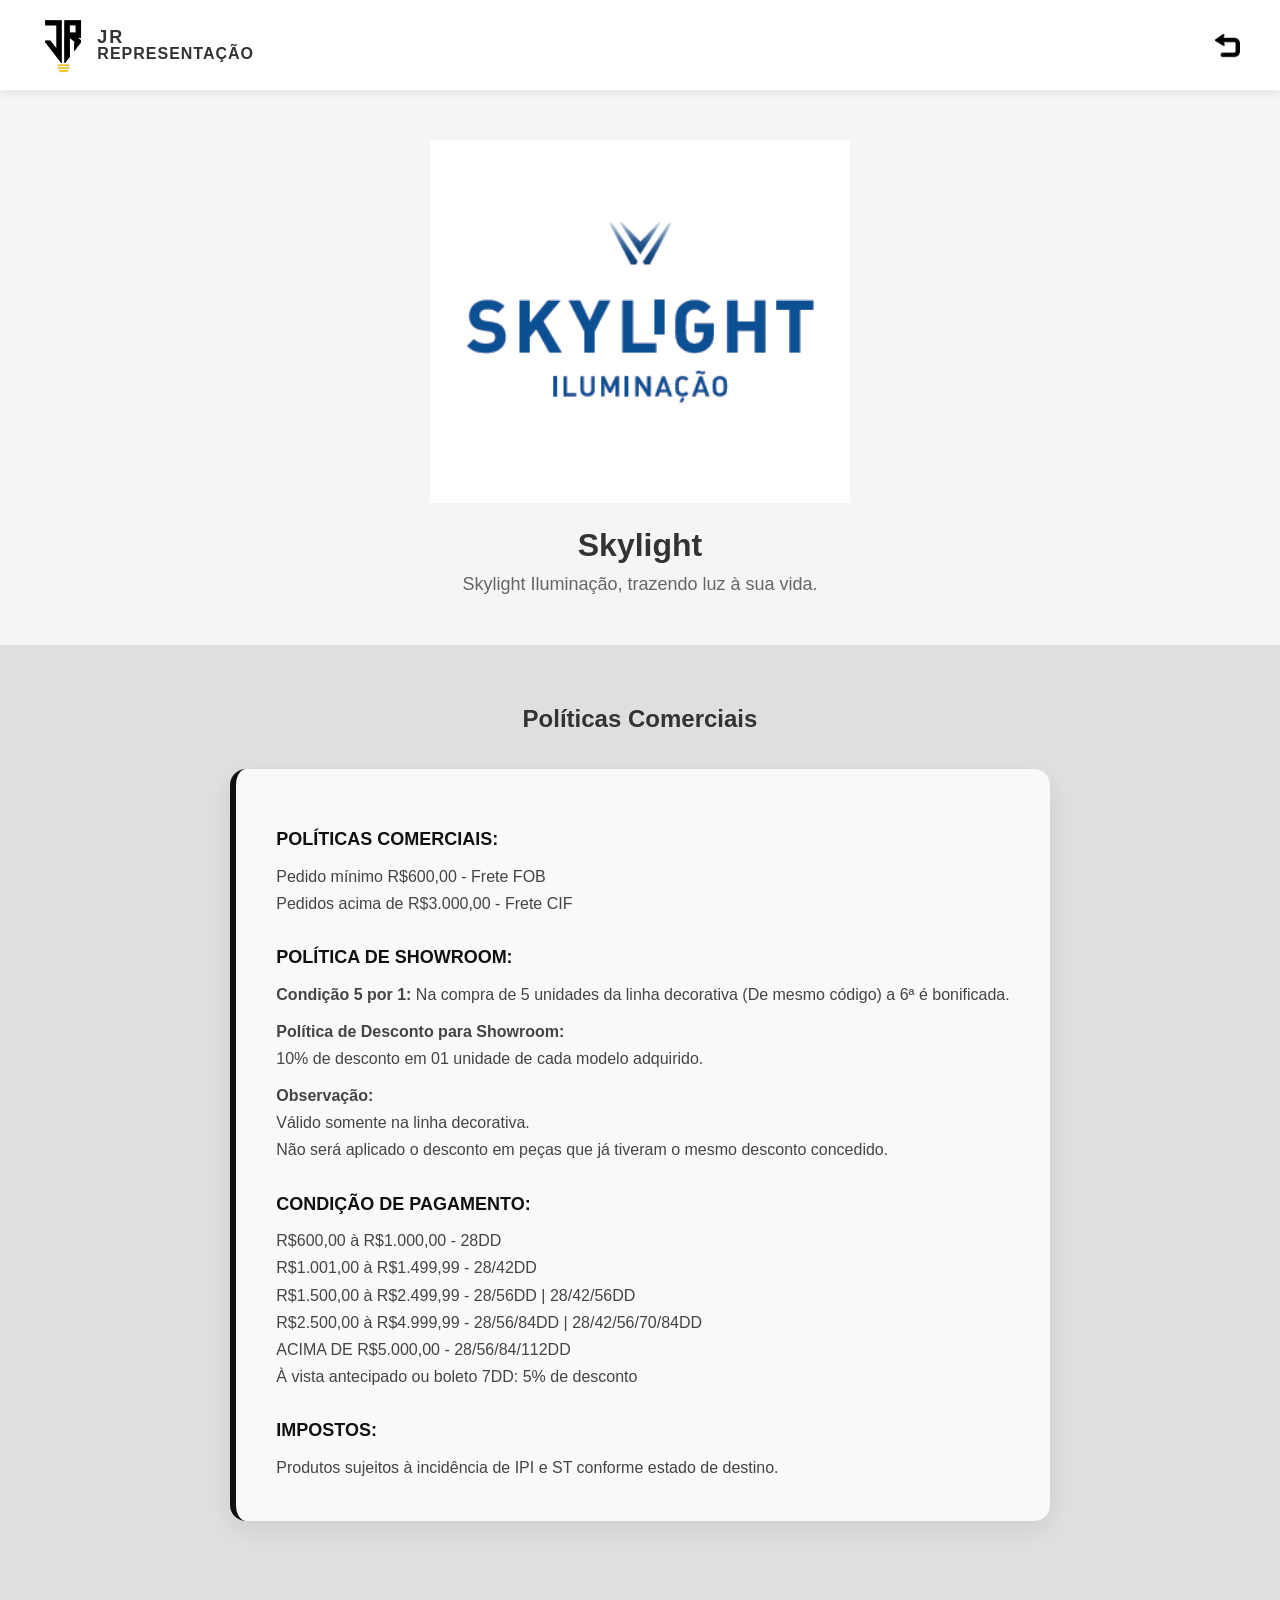
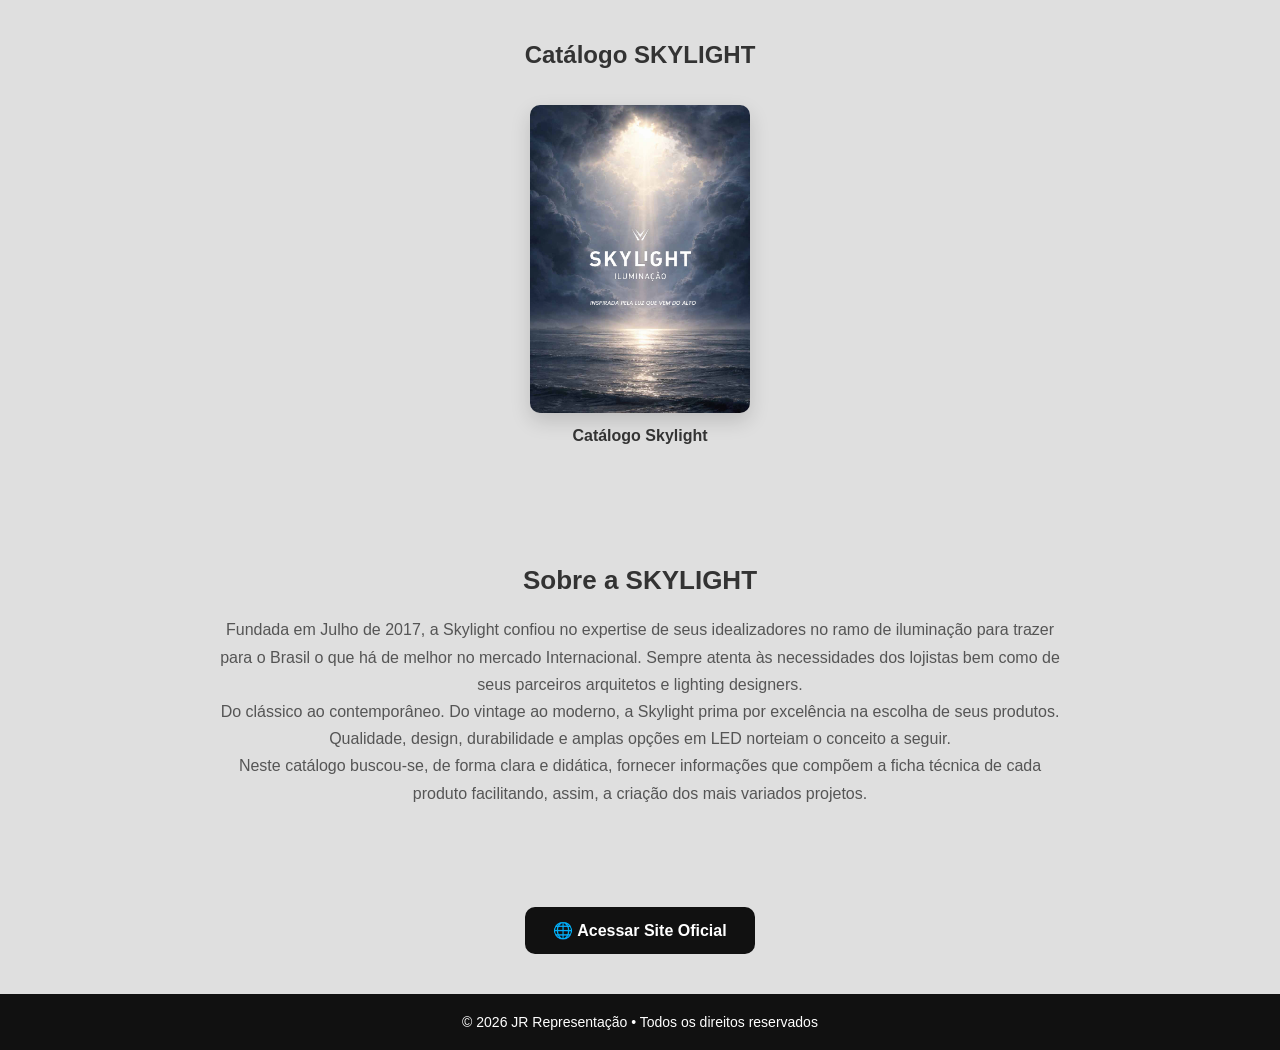
<file: marcas/skylight.html>
<!DOCTYPE html>
<html lang="pt-BR">

<head>
    <meta charset="UTF-8">
    <title>Skylight | JR Representação</title>
    <link rel="stylesheet" href="../styles.css">

    <meta name="viewport" content="width=device-width, initial-scale=1.0">
    <link rel="icon" href="../img/skylight.png" type="image/png">
</head>

<body>

    <!-- NAVBAR -->
    <header class="navbar">

        <div class="brand">

            <img src="../img/logo.png" alt="Logo" class="brand-logo">

            <div class="brand-text">
                <span class="brand-top">JR</span>
                <span class="brand-bottom"><strong>REPRESENTAÇÃO</strong></span>
            </div>

            <a href="../index.html" class="btn-voltar"><img src="../img/voltar.png"></a>

        </div>

    </header>


    <!-- HERO / BANNER DA MARCA -->
    <section class="hero">

        <img src="../img/skylight.png" class="logo">

        <h1>Skylight</h1>

        <p>Skylight Iluminação, trazendo luz à sua vida.</p>

    </section>

    <section class="politicas">

        <h2>Políticas Comerciais</h2>
        <br><br>

        <div class="box-politicas">

            <h3>POLÍTICAS COMERCIAIS:</h3>
            <p>
                Pedido mínimo R$600,00 - Frete FOB<br>
                Pedidos acima de R$3.000,00 - Frete CIF
            </p>

            <h3>POLÍTICA DE SHOWROOM:</h3>
            <p>
                <strong>Condição 5 por 1:</strong> Na compra de 5 unidades da linha decorativa (De mesmo código) a 6ª é
                bonificada.
            </p>

            <p>
                <strong>Política de Desconto para Showroom:</strong><br>
                10% de desconto em 01 unidade de cada modelo adquirido.
            </p>

            <p>
                <strong>Observação:</strong><br>
                Válido somente na linha decorativa.<br>
                Não será aplicado o desconto em peças que já tiveram o mesmo desconto concedido.
            </p>

            <h3>CONDIÇÃO DE PAGAMENTO:</h3>
            <p>
                R$600,00 à R$1.000,00 - 28DD <br>
                R$1.001,00 à R$1.499,99 - 28/42DD <br>
                R$1.500,00 à R$2.499,99 - 28/56DD | 28/42/56DD <br>
                R$2.500,00 à R$4.999,99 - 28/56/84DD | 28/42/56/70/84DD <br>
                ACIMA DE R$5.000,00 - 28/56/84/112DD <br>
                À vista antecipado ou boleto 7DD: 5% de desconto
            </p>

            <h3>IMPOSTOS:</h3>
            <p>
                Produtos sujeitos à incidência de IPI e ST conforme estado de destino.
            </p>

        </div>

    </section>




    <!-- CATÁLOGO -->
    <section class="catalogos">

        <h2>Catálogo SKYLIGHT</h2>
        <br><br>

        <div class="catalogos-linha">

            <div class="catalogo-card">
                <a href="../pdf/skylight.pdf" download>
                    <img src="../img/catalogo-skylight.png">
                </a>
                <p>Catálogo Skylight</p>
            </div>

        </div>

    </section>

    <!-- SOBRE NÓS -->
    <section class="brand-about">

        <h2>Sobre a SKYLIGHT</h2>

        <p>
            Fundada em Julho de 2017, a Skylight confiou no expertise de seus idealizadores no ramo de iluminação para
            trazer para o Brasil o que há de melhor no mercado Internacional. Sempre atenta às necessidades dos lojistas
            bem como de seus parceiros arquitetos e lighting designers.<br>
            Do clássico ao contemporâneo. Do vintage ao moderno, a Skylight prima por excelência na escolha de seus
            produtos. Qualidade, design, durabilidade e amplas opções em LED norteiam o conceito a seguir.<br>
            Neste catálogo buscou-se, de forma clara e didática, fornecer informações que compõem a ficha técnica de
            cada produto facilitando, assim, a criação dos mais variados projetos.
        </p>

    </section>

    <div class="site-oficial">

        <a href="https://skylightiluminacao.com.br/#" target="_blank" class="btn-site">

            🌐 Acessar Site Oficial

        </a>

    </div>

    <!-- RODAPÉ -->
    <footer class="footer">
        © 2026 JR Representação • Todos os direitos reservados
    </footer>


</body>

</html>
</file>
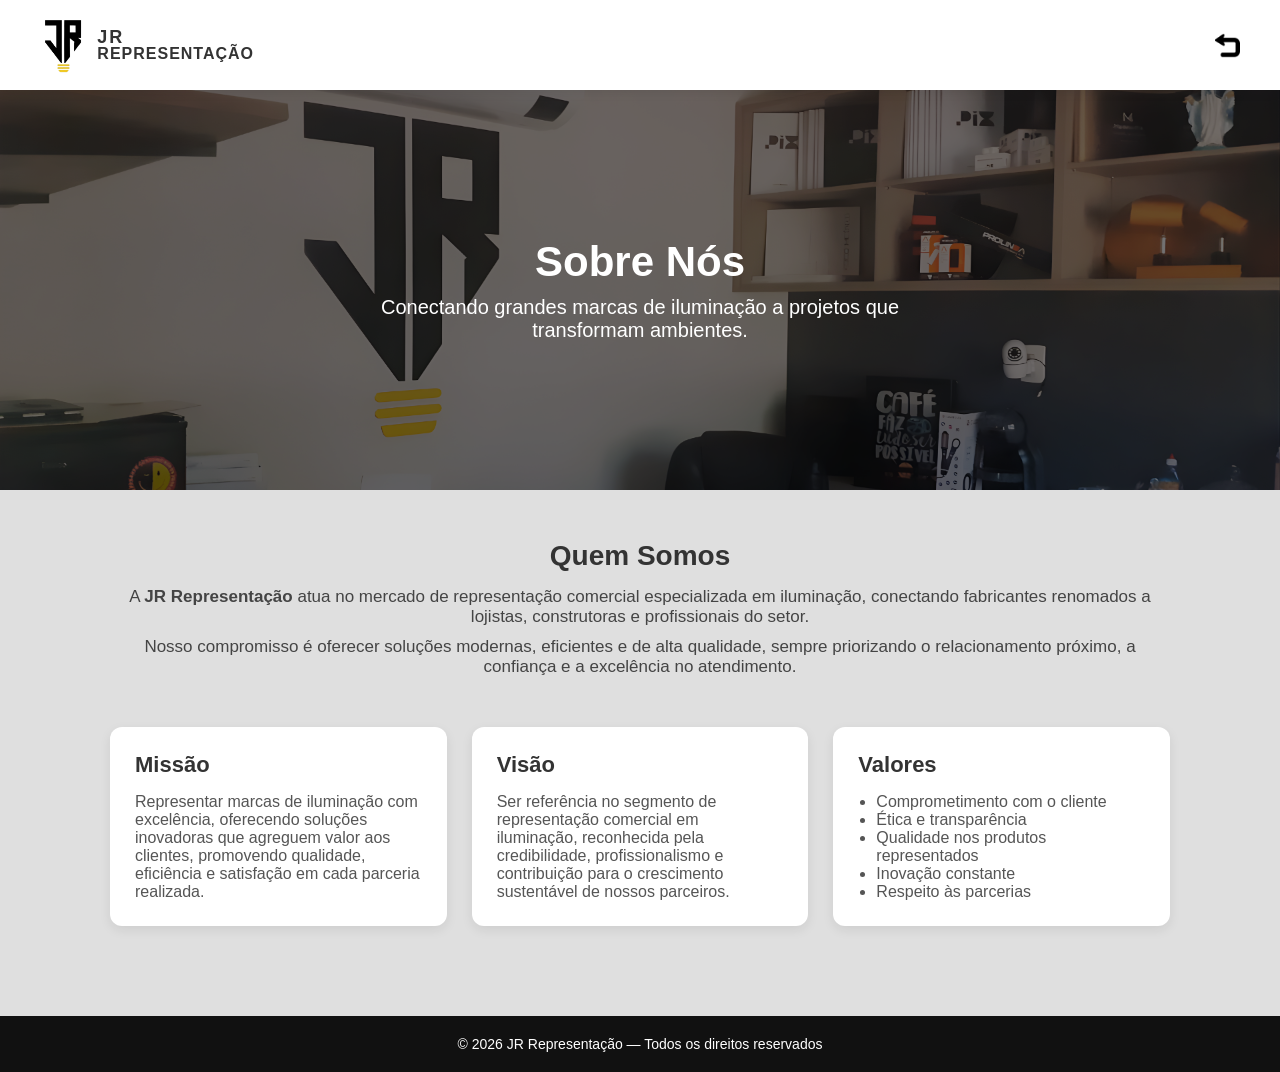
<file: marcas/sobre.html>
<!DOCTYPE html>
<html lang="pt-br">
<head>
    <meta charset="UTF-8">
    <meta name="viewport" content="width=device-width, initial-scale=1.0">
<head>
    <meta charset="UTF-8">
    <title>Sobre Nós | JR Representação</title>
    <link rel="stylesheet" href="../styles.css">
    <link rel="stylesheet" href="sobre.css">
    <link rel="icon" href="../img/logopesc.png" type="image/png">
</head>

<body>

    <header class="navbar">

        <div class="brand">

            <img src="../img/logo.png" alt="Logo" class="brand-logo">

            <div class="brand-text">
                <span class="brand-top">JR</span>
                <span class="brand-bottom"><strong>REPRESENTAÇÃO</strong></span>
            </div>

            <a href="../index.html" class="btn-voltar"><img src="../img/voltar.png"></a>

        </div>


    </header>

    <section class="sobre-hero-bg">

        <div class="overlay"></div>

        <div class="hero-content">
            <h1>Sobre Nós</h1>
            <p>
                Conectando grandes marcas de iluminação a projetos que transformam ambientes.
            </p>
        </div>

    </section>


    <section class="sobre-container">

        <div class="sobre-texto">
            <h2>Quem Somos</h2>

            <p>
                A <strong>JR Representação</strong> atua no mercado de representação comercial
                especializada em iluminação, conectando fabricantes renomados a lojistas,
                construtoras e profissionais do setor.
            </p>

            <p>
                Nosso compromisso é oferecer soluções modernas, eficientes e de alta qualidade,
                sempre priorizando o relacionamento próximo, a confiança e a excelência no atendimento.
            </p>
        </div>

        <div class="sobre-cards">

            <div class="card">
                <h3>Missão</h3>
                <p>
                    Representar marcas de iluminação com excelência, oferecendo soluções
                    inovadoras que agreguem valor aos clientes, promovendo qualidade,
                    eficiência e satisfação em cada parceria realizada.
                </p>
            </div>

            <div class="card">
                <h3>Visão</h3>
                <p>
                    Ser referência no segmento de representação comercial em iluminação,
                    reconhecida pela credibilidade, profissionalismo e contribuição
                    para o crescimento sustentável de nossos parceiros.
                </p>
            </div>

            <div class="card">
                <h3>Valores</h3>
                <ul>
                    <li>Comprometimento com o cliente</li>
                    <li>Ética e transparência</li>
                    <li>Qualidade nos produtos representados</li>
                    <li>Inovação constante</li>
                    <li>Respeito às parcerias</li>
                </ul>
            </div>

        </div>

    </section>

    <footer class="rodape">
        <p>© 2026 JR Representação — Todos os direitos reservados</p>
    </footer>

</body>

</html>
</file>
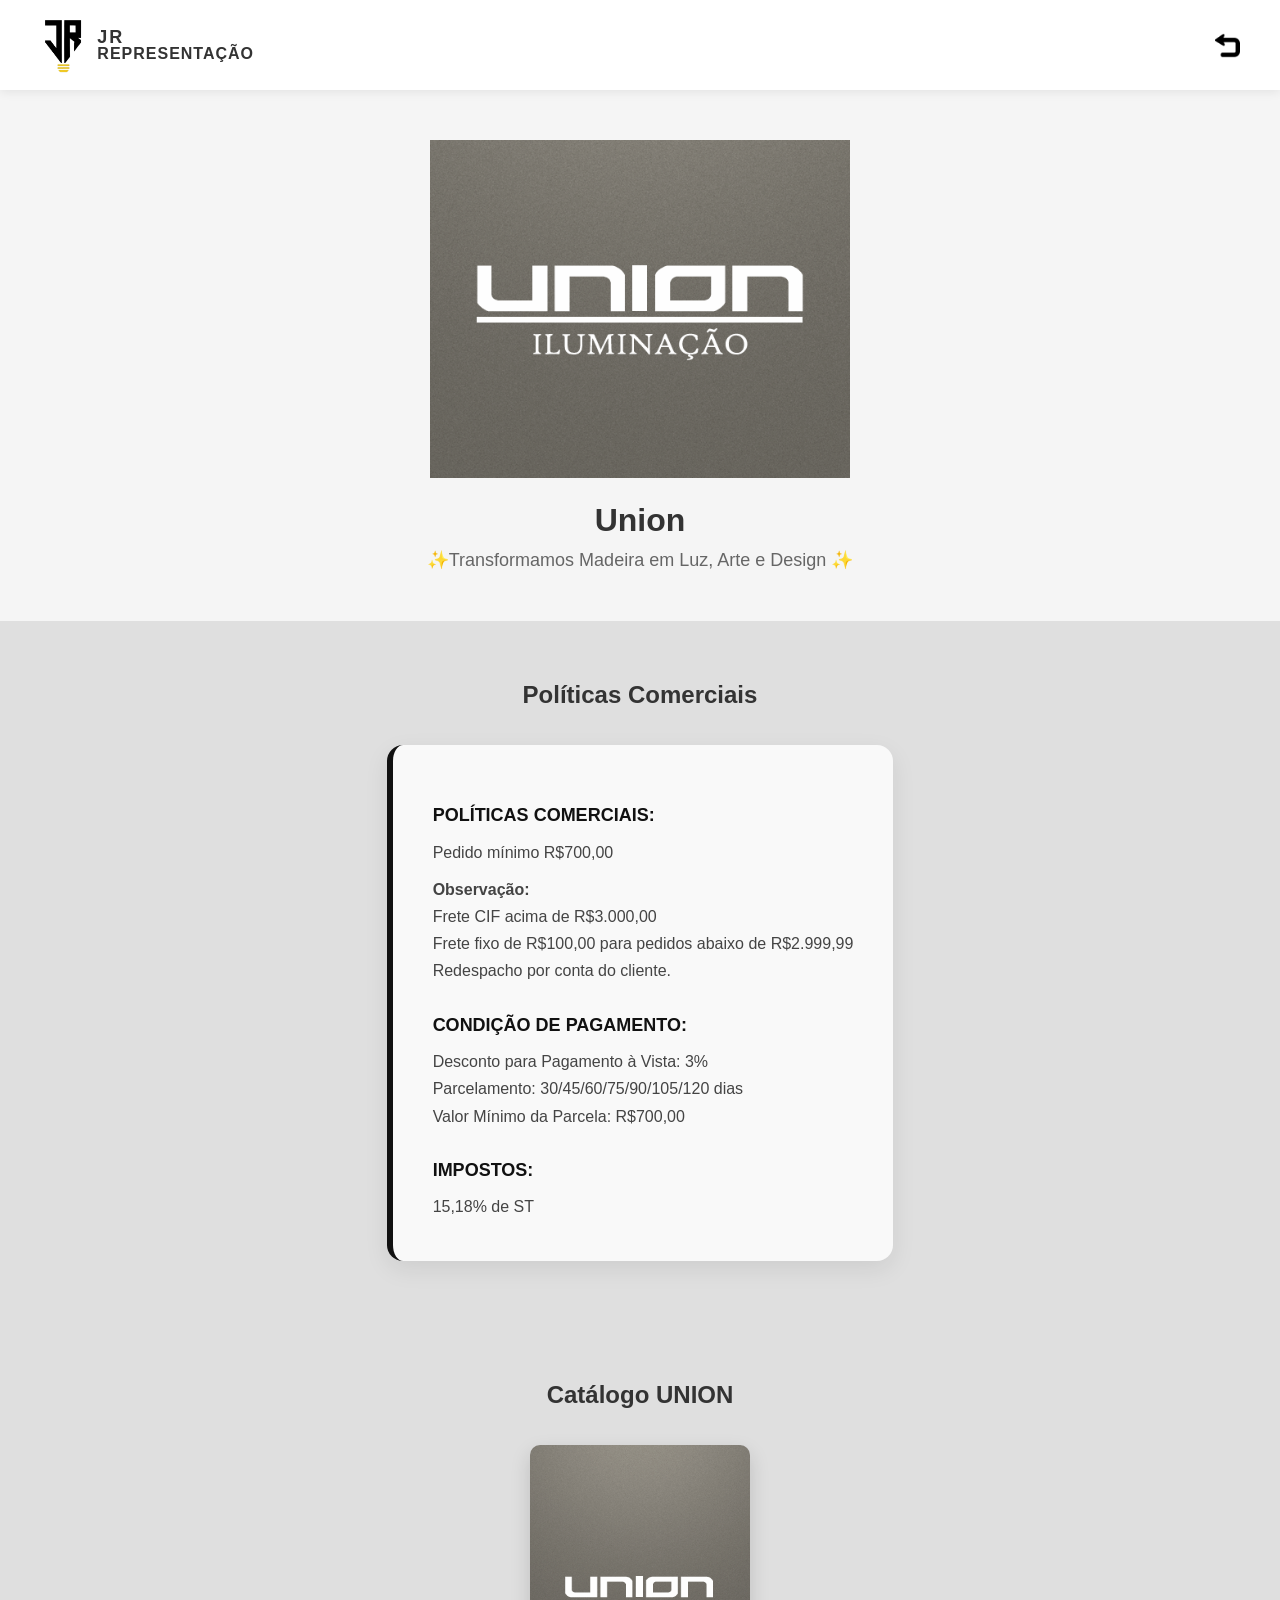
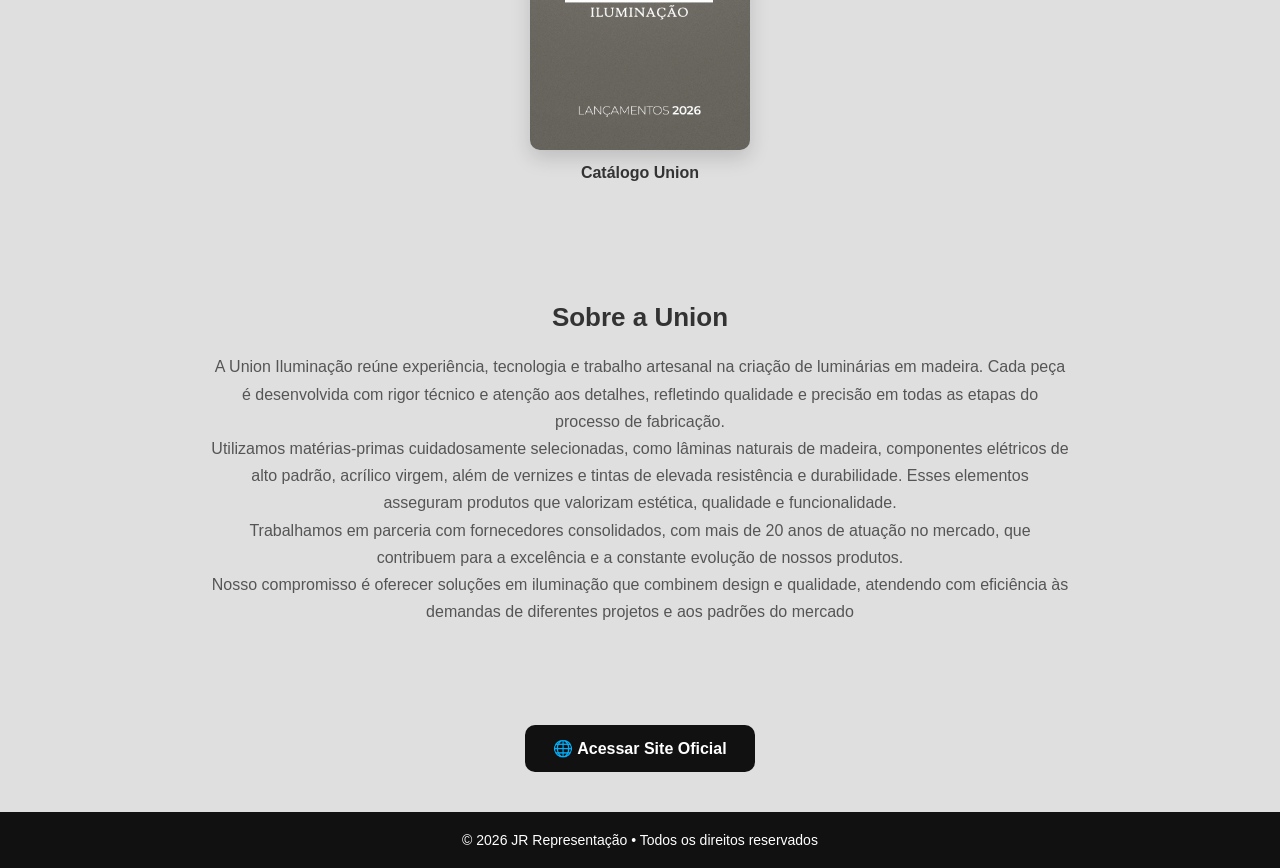
<file: marcas/union.html>
<!DOCTYPE html>
<html lang="pt-BR">

<head>
    <meta charset="UTF-8">
    <title>Union | JR Representação</title>
    <link rel="stylesheet" href="../styles.css">

    <meta name="viewport" content="width=device-width, initial-scale=1.0">
    <link rel="icon" href="../img/union.png" type="image/png">
</head>

<body>

    <!-- NAVBAR -->
    <header class="navbar">

        <div class="brand">

            <img src="../img/logo.png" alt="Logo" class="brand-logo">

            <div class="brand-text">
                <span class="brand-top">JR</span>
                <span class="brand-bottom"><strong>REPRESENTAÇÃO</strong></span>
            </div>

            <a href="../index.html" class="btn-voltar"><img src="../img/voltar.png"></a>

        </div>

    </header>


    <!-- HERO / BANNER DA MARCA -->
    <section class="hero">

        <img src="../img/union.png" class="logo">

        <h1>Union</h1>

        <p>✨Transformamos Madeira em Luz, Arte e Design ✨</p>

    </section>

    <section class="politicas">

        <h2>Políticas Comerciais</h2>
        <br><br>

        <div class="box-politicas">

            <h3>POLÍTICAS COMERCIAIS:</h3>
            <p>
                Pedido mínimo R$700,00
            </p>

            <p>
                <strong>Observação:</strong><br>
                Frete CIF acima de R$3.000,00<br>
                Frete fixo de R$100,00 para pedidos abaixo de R$2.999,99<br>
                Redespacho por conta do cliente.

            </p>

            <h3>CONDIÇÃO DE PAGAMENTO:</h3>
            <p>
                Desconto para Pagamento à Vista: 3%<br>
                Parcelamento: 30/45/60/75/90/105/120 dias<br>
                Valor Mínimo da Parcela: R$700,00
            </p>

            <h3>IMPOSTOS:</h3>
            <p>
                15,18% de ST
            </p>

        </div>

    </section>




    <!-- CATÁLOGO -->
    <section class="catalogos">

        <h2>Catálogo UNION</h2>
        <br><br>

        <div class="catalogos-linha">

            <div class="catalogo-card">
                <a href="../pdf/union.pdf" download>
                    <img src="../img/catalogo-union.png">
                </a>
                <p>Catálogo Union</p>
            </div>

        </div>

    </section>

    <!-- SOBRE NÓS -->
    <section class="brand-about">

        <h2>Sobre a Union</h2>

        <p>
            A Union Iluminação reúne experiência, tecnologia e trabalho artesanal na criação de luminárias em madeira.
            Cada peça é desenvolvida com rigor técnico e atenção aos detalhes, refletindo qualidade e precisão em todas
            as etapas do processo de fabricação.<br>
            Utilizamos matérias-primas cuidadosamente selecionadas, como lâminas naturais de madeira, componentes
            elétricos de alto padrão, acrílico virgem, além de vernizes e tintas de elevada resistência e durabilidade.
            Esses
            elementos asseguram produtos que valorizam estética, qualidade e funcionalidade.<br>
            Trabalhamos em parceria com fornecedores consolidados, com mais de 20 anos de atuação no mercado, que
            contribuem para a excelência e a constante evolução de nossos produtos.<br>
            Nosso compromisso é oferecer soluções em iluminação que combinem design e qualidade, atendendo com
            eficiência às demandas de diferentes projetos e aos padrões do mercado
        </p>

    </section>

    <div class="site-oficial">

        <a href="https://linktr.ee/unioniluminacao?utm_source=ig&utm_medium=social&utm_content=link_in_bio&fbclid=PAZXh0bgNhZW0CMTEAc3J0YwZhcHBfaWQMMjU2MjgxMDQwNTU4AAGnzexNi_0JwrOVAitJDacyWT7Nt4etXOWryOgY9zfIoAhHBG6d02KUkONxyDc_aem_dEW-SDhB-5jeGVT9PGm6Og"
            target="_blank" class="btn-site">

            🌐 Acessar Site Oficial

        </a>

    </div>

    <!-- RODAPÉ -->
    <footer class="footer">
        © 2026 JR Representação • Todos os direitos reservados
    </footer>


</body>

</html>
</file>
<file: styles.css>
/* ================= CSS (styles.css) ================= */

* {
  margin: 0;
  padding: 0;
  box-sizing: border-box;
  font-family: 'Inter', sans-serif;
}

body {
  background: #dfdfdf;
  color: #333;
  padding-top: 90px;
  /* altura da navbar */
}

/* NAVBAR */
.navbar {
  display: flex;
  justify-content: space-between;
  align-items: center;
  padding: 15px 40px;
  background: #ffffff;

  /* FIXAR NO TOPO */
  position: fixed;
  top: 0;
  left: 0;
  width: 100%;

  /* FICAR NA FRENTE DE TUDO */
  z-index: 1000;

  /* SOMBRA PROFISSIONAL */
  box-shadow: 0 2px 10px rgba(0, 0, 0, 0.08);
}

/* BLOCO LOGO + TEXTO */
.brand {
  display: flex;
  align-items: center;
  gap: 10px;
}

/* IMAGEM */
.brand-logo {
  height: 60px;
  /* ajusta tamanho */
}

/* TEXTO EM COLUNA */
.brand-text {
  display: flex;
  flex-direction: column;
  line-height: 1;
}

/* JR (em cima) */
.brand-top {
  font-size: 18px;
  font-weight: 700;
  letter-spacing: 2px;
}

/* REPRESENTAÇÃO (embaixo) */
.brand-bottom {
  font-size: 16px;
  font-weight: 400;
  letter-spacing: 1px;
}

.logo {
  font-weight: 600;
  letter-spacing: 1px;
  font-size: 18px;
  color: #111;
}

.logo img {
  height: 80px;
  /* tamanho da logo */
  width: auto;
}

.nav-links a {
  margin-left: 30px;
  text-decoration: none;
  color: #555;
  font-weight: 400;
  transition: 0.3s;
}

.nav-links a:hover {
  color: #000;
}

/* LINKS DIREITA */
.nav-links {
  display: flex;
  align-items: center;
  gap: 25px;
}

/* BOTÃO CONTATO */
.nav-contact {
  display: flex;
  align-items: center;
  gap: 8px;
  background: none;
  border: none;
  font-size: 15px;
  cursor: pointer;
  font-weight: 500;
}

/* ÍCONES */
.nav-contact img {
  width: 20px;
  height: 20px;
}

/* DROPDOWN */
.dropdown {
  position: relative;
}

.dropdown-content {
  display: none;
  position: absolute;
  top: 40px;
  right: 0;
  background: #ffffff;
  min-width: 180px;
  box-shadow: 0 5px 15px rgba(0, 0, 0, 0.1);
  border-radius: 8px;
  padding: 10px;
}

.dropdown-content a {
  display: block;
  text-decoration: none;
  color: #333;
  padding: 6px 10px;
  font-size: 14px;
}

.dropdown-content a:hover {
  background: #f2f2f2;
  border-radius: 5px;
}

/* MOSTRAR */
.dropdown-content.show {
  display: block;
}

/* ===== MOBILE ===== */
@media (max-width: 768px) {

  /* Navbar continua lado a lado */
  .navbar {
    flex-direction: row;
    justify-content: space-between;
    align-items: center;
    padding: 10px 15px;
  }

  /* Logo menor */
  .brand-logo {
    height: 40px;
  }

  /* Texto menor */
  .brand-top {
    font-size: 14px;
  }

  .brand-bottom {
    font-size: 12px;
  }

  /* CONTATOS EM COLUNA */
  .nav-links {
    display: flex;
    flex-direction: column;
    /* <- Whats em cima / Email embaixo */
    align-items: flex-end;
    /* alinhado à direita */
    gap: 5px;
  }

  /* Ajuste botão */
  .nav-contact {
    font-size: 13px;
    gap: 5px;
  }

  .nav-contact img {
    width: 16px;
    height: 16px;
  }

}

/* HERO PADRÃO */
.hero {
  text-align: center;
  padding: 50px 20px;
  background: #f5f5f5;
}

/* LOGO */
.hero .logo {
  max-width: 420px;
  width: 100%;
  height: auto;
  margin-bottom: 20px;
}

/* TÍTULO */
.hero h1 {
  font-size: 32px;
  margin-bottom: 10px;
}

/* TEXTO */
.hero p {
  color: #666;
  font-size: 18px;
}

/* GRID */
.brands {
  max-width: 1200px;
  margin: 40px auto 80px;
  padding: 0 20px;
  display: grid;
  grid-template-columns: repeat(4, 1fr);
  gap: 30px;
}

/* ===== RESPONSIVO GRID ===== */

@media (max-width: 1024px) {
  .brands {
    grid-template-columns: repeat(3, 1fr);
  }
}

@media (max-width: 768px) {

  .hero {
    padding: 30px 15px;
  }

  .hero .logo {
    max-width: 260px;
    /* diminui no mobile */
  }

  .hero h1 {
    font-size: 24px;
  }

  .hero p {
    font-size: 15px;
  }

  .catalogo-card img {
    width: 160px;
  }

}


/* ===== CARROSSEL MOBILE ===== */

@media (max-width: 480px) {

  .brands {
    display: flex;
    overflow-x: auto;
    gap: 20px;
    scroll-snap-type: x mandatory;
    padding-bottom: 10px;
  }

  .brands::-webkit-scrollbar {
    display: none;
  }

  .card {
    min-width: 80%;
    flex: 0 0 auto;
    scroll-snap-align: center;
  }
}

.card {
  background: #ffffff;
  border-radius: 14px;
  overflow: hidden;
  box-shadow: 0 6px 18px rgba(0, 0, 0, 0.06);
  transition: 0.3s ease;
  cursor: pointer;
}

.card:hover {
  transform: translateY(-6px);
  box-shadow: 0 12px 26px rgba(0, 0, 0, 0.1);
}

.card img {
  width: 100%;
  height: 200px;
  object-fit: cover;
  background: #ffffff;
}

.card-name {
  padding: 18px;
  text-align: center;
  font-weight: 500;
  letter-spacing: 2px;
  color: #444;
}

/* FOOTER */
footer {
  text-align: center;
  padding: 30px;
  color: #888;
  font-size: 14px;
}

/* LOGIN MODAL */
.modal {
  position: fixed;
  inset: 0;
  background: rgba(0, 0, 0, 0.4);
  display: none;
  align-items: center;
  justify-content: center;
}

.modal-content {
  background: #fff;
  padding: 30px;
  border-radius: 12px;
  width: 320px;
  box-shadow: 0 10px 30px rgba(0, 0, 0, 0.2);
  animation: fadeIn 0.3s ease;
}

.modal-content h2 {
  margin-bottom: 15px;
  font-weight: 500;
}

.modal-content input {
  width: 100%;
  padding: 10px;
  margin: 8px 0;
  border: 1px solid #ddd;
  border-radius: 8px;
}

.modal-content button {
  width: 100%;
  padding: 10px;
  border: none;
  background: #111;
  color: #fff;
  border-radius: 8px;
  margin-top: 10px;
  cursor: pointer;
}

@keyframes fadeIn {
  from {
    opacity: 0;
    transform: translateY(10px);
  }

  to {
    opacity: 1;
    transform: translateY(0);
  }

}

/* ===== HEADER MARCA ===== */
.marca-header {
  text-align: center;
  padding: 40px;
}

.marca-logo {
  width: 180px;
  margin-bottom: 15px;
}

.marca-header h1 {
  font-size: 30px;
}

/* SOBRE */
.brand-about {
  max-width: 900px;
  margin: auto;
  padding: 60px 20px;
  text-align: center;
}

.brand-about h2 {
  font-size: 26px;
  margin-bottom: 20px;
}

.brand-about p {
  line-height: 1.7;
  color: #555;
}


/* CATÁLOGO */

.catalogos {
  padding: 60px 20px;
  text-align: center;
}

/* LINHA */
.catalogos-linha {
  display: flex;
  justify-content: center;
  gap: 30px;
  flex-wrap: wrap;
  /* quebra se faltar espaço */
}

.catalogo-card {
  text-align: center;
}

.catalogo-card img {
  width: 220px;
  border-radius: 10px;
  box-shadow: 0 8px 20px rgba(0, 0, 0, 0.15);
  transition: .3s;
}

.catalogo-card img:hover {
  transform: scale(1.05);
}

.catalogo-card p {
  margin-top: 10px;
  font-weight: 600;
}

.btn-download {
  padding: 12px 24px;
  background: #111;
  color: #fff;
  text-decoration: none;
  border-radius: 8px;
  transition: .3s;
}

.btn-download:hover {
  background: #444;
}


/* BOTÃO VOLTAR */
.navbar {
  width: 100%;
}

.brand {
  display: flex;
  align-items: center;
  width: 100%;          /* faz ocupar toda a barra */
}

/* EMPURRA O BOTÃO */
.btn-voltar {
  margin-left: auto;   /* joga pra direita */
  display: flex;
  align-items: center;
}

.btn-voltar img {
  width: 25px;
  height: auto;
  cursor: pointer;
  transition: 0.2s;
}

.btn-voltar img:hover {
  transform: scale(1.1);
}


/* RODAPÉ */
.footer {
  text-align: center;
  padding: 20px;
  background: #111;
  color: #fff;
  font-size: 14px;
}

.card {
  text-decoration: none;
}

.politicas {
  padding: 60px 20px;
  display: flex;
  flex-direction: column;
  align-items: center;
}

.box-politicas {
  max-width: 900px;
  background: #f9f9f9;
  padding: 30px 40px;
  border-radius: 16px;
  box-shadow: 0 8px 25px rgba(0, 0, 0, 0.08);
  line-height: 1.7;
}

.box-politicas h3 {
  margin-top: 25px;
  margin-bottom: 8px;
  font-size: 18px;
  color: #111;
}

.box-politicas p {
  margin-bottom: 10px;
  color: #444;
}

@media (max-width: 768px) {

  .box-politicas {
    padding: 25px 20px;
  }

}

.box-politicas {
  border-left: 6px solid #111;
}

.site-oficial {
  text-align: center;
  margin: 40px 0;
}

.btn-site {
  display: inline-block;
  padding: 14px 28px;
  background: #111;
  color: #fff;
  text-decoration: none;
  border-radius: 10px;
  font-weight: 600;
  transition: .3s;
}

.btn-site:hover {
  background: #444;
  transform: translateY(-2px);
}

@media (max-width: 768px) {

  .btn-site {
    width: 100%;
    max-width: 300px;
  }

}

/* BOTÃO SOBRE */

.btn-sobre {
  display: inline-block;
  margin-top: 20px;
  padding: 12px 26px;

  background: #000;   /* cor da marca */
  color: #fff;

  text-decoration: none;
  font-weight: bold;
  border-radius: 8px;

  transition: 0.3s;
}

.btn-sobre:hover {
  background: #333;
  transform: translateY(-2px);
}
</file>
<file: sobre.css>
/* HERO COM FOTO */

.sobre-hero-bg {
    position: relative;
    height: 400px;

    background: url("../img/fundosobre.png") center/cover no-repeat;

    display: flex;
    align-items: center;
    justify-content: center;

    text-align: center;
    color: #fff;
}

/* camada escura por cima da imagem */
.overlay {
    position: absolute;
    inset: 0;
    background: rgba(0, 0, 0, 0.55);
}

/* conteúdo acima do overlay */
.hero-content {
    position: relative;
    z-index: 2;
    padding: 20px;
}

.hero-content h1 {
    font-size: 42px;
    margin-bottom: 10px;
}

.hero-content p {
    font-size: 20px;
    max-width: 600px;
}


/* CONTAINER */

.sobre-container {
    max-width: 1100px;
    margin: auto;
    padding: 50px 20px;
}

/* TEXTO */

.sobre-texto {
    text-align: center;
    margin-bottom: 50px;
}

.sobre-texto h2 {
    font-size: 28px;
    margin-bottom: 15px;
}

.sobre-texto p {
    font-size: 17px;
    color: #444;
    margin-bottom: 10px;
}

/* CARDS */

.sobre-cards {
    display: grid;
    grid-template-columns: repeat(auto-fit, minmax(250px, 1fr));
    gap: 25px;
}

.card {
    background: #fff;
    padding: 25px;
    border-radius: 12px;
    box-shadow: 0 4px 12px rgba(0, 0, 0, 0.08);
    transition: 0.3s;
}

.card:hover {
    transform: translateY(-5px);
}

.card h3 {
    margin-bottom: 15px;
    font-size: 22px;
}

.card p,
.card li {
    color: #555;
    font-size: 16px;
}

.card ul {
    padding-left: 18px;
}

/* RODAPÉ */

.rodape {
    text-align: center;
    padding: 20px;
    background: #111;
    color: #fff;
    margin-top: 40px;
}

@media (max-width: 1024px) {
    .brands {
        grid-template-columns: repeat(3, 1fr);
    }
}

@media (max-width: 768px) {

    .hero {
        padding: 30px 15px;
    }

    .hero .logo {
        max-width: 260px;
        /* diminui no mobile */
    }

    .hero h1 {
        font-size: 24px;
    }

    .hero p {
        font-size: 15px;
    }

    .catalogo-card img {
        width: 160px;
    }

}
</file>
<file: marcas/sobre.css>
/* HERO COM FOTO */

.sobre-hero-bg {
    position: relative;
    height: 400px;

    background: url("../img/fundosobre.png") center/cover no-repeat;

    display: flex;
    align-items: center;
    justify-content: center;

    text-align: center;
    color: #fff;
}

/* camada escura por cima da imagem */
.overlay {
    position: absolute;
    inset: 0;
    background: rgba(0, 0, 0, 0.55);
}

/* conteúdo acima do overlay */
.hero-content {
    position: relative;
    z-index: 2;
    padding: 20px;
}

.hero-content h1 {
    font-size: 42px;
    margin-bottom: 10px;
}

.hero-content p {
    font-size: 20px;
    max-width: 600px;
}


/* CONTAINER */

.sobre-container {
    max-width: 1100px;
    margin: auto;
    padding: 50px 20px;
}

/* TEXTO */

.sobre-texto {
    text-align: center;
    margin-bottom: 50px;
}

.sobre-texto h2 {
    font-size: 28px;
    margin-bottom: 15px;
}

.sobre-texto p {
    font-size: 17px;
    color: #444;
    margin-bottom: 10px;
}

/* CARDS */

.sobre-cards {
    display: grid;
    grid-template-columns: repeat(auto-fit, minmax(250px, 1fr));
    gap: 25px;
}

.card {
    background: #fff;
    padding: 25px;
    border-radius: 12px;
    box-shadow: 0 4px 12px rgba(0, 0, 0, 0.08);
    transition: 0.3s;
}

.card:hover {
    transform: translateY(-5px);
}

.card h3 {
    margin-bottom: 15px;
    font-size: 22px;
}

.card p,
.card li {
    color: #555;
    font-size: 16px;
}

.card ul {
    padding-left: 18px;
}

/* RODAPÉ */

.rodape {
    text-align: center;
    padding: 20px;
    background: #111;
    color: #fff;
    margin-top: 40px;
}

@media (max-width: 1024px) {
    .brands {
        grid-template-columns: repeat(3, 1fr);
    }
}

@media (max-width: 768px) {

    .hero {
        padding: 30px 15px;
    }

    .hero .logo {
        max-width: 260px;
        /* diminui no mobile */
    }

    .hero h1 {
        font-size: 24px;
    }

    .hero p {
        font-size: 15px;
    }

    .catalogo-card img {
        width: 160px;
    }

}
</file>
